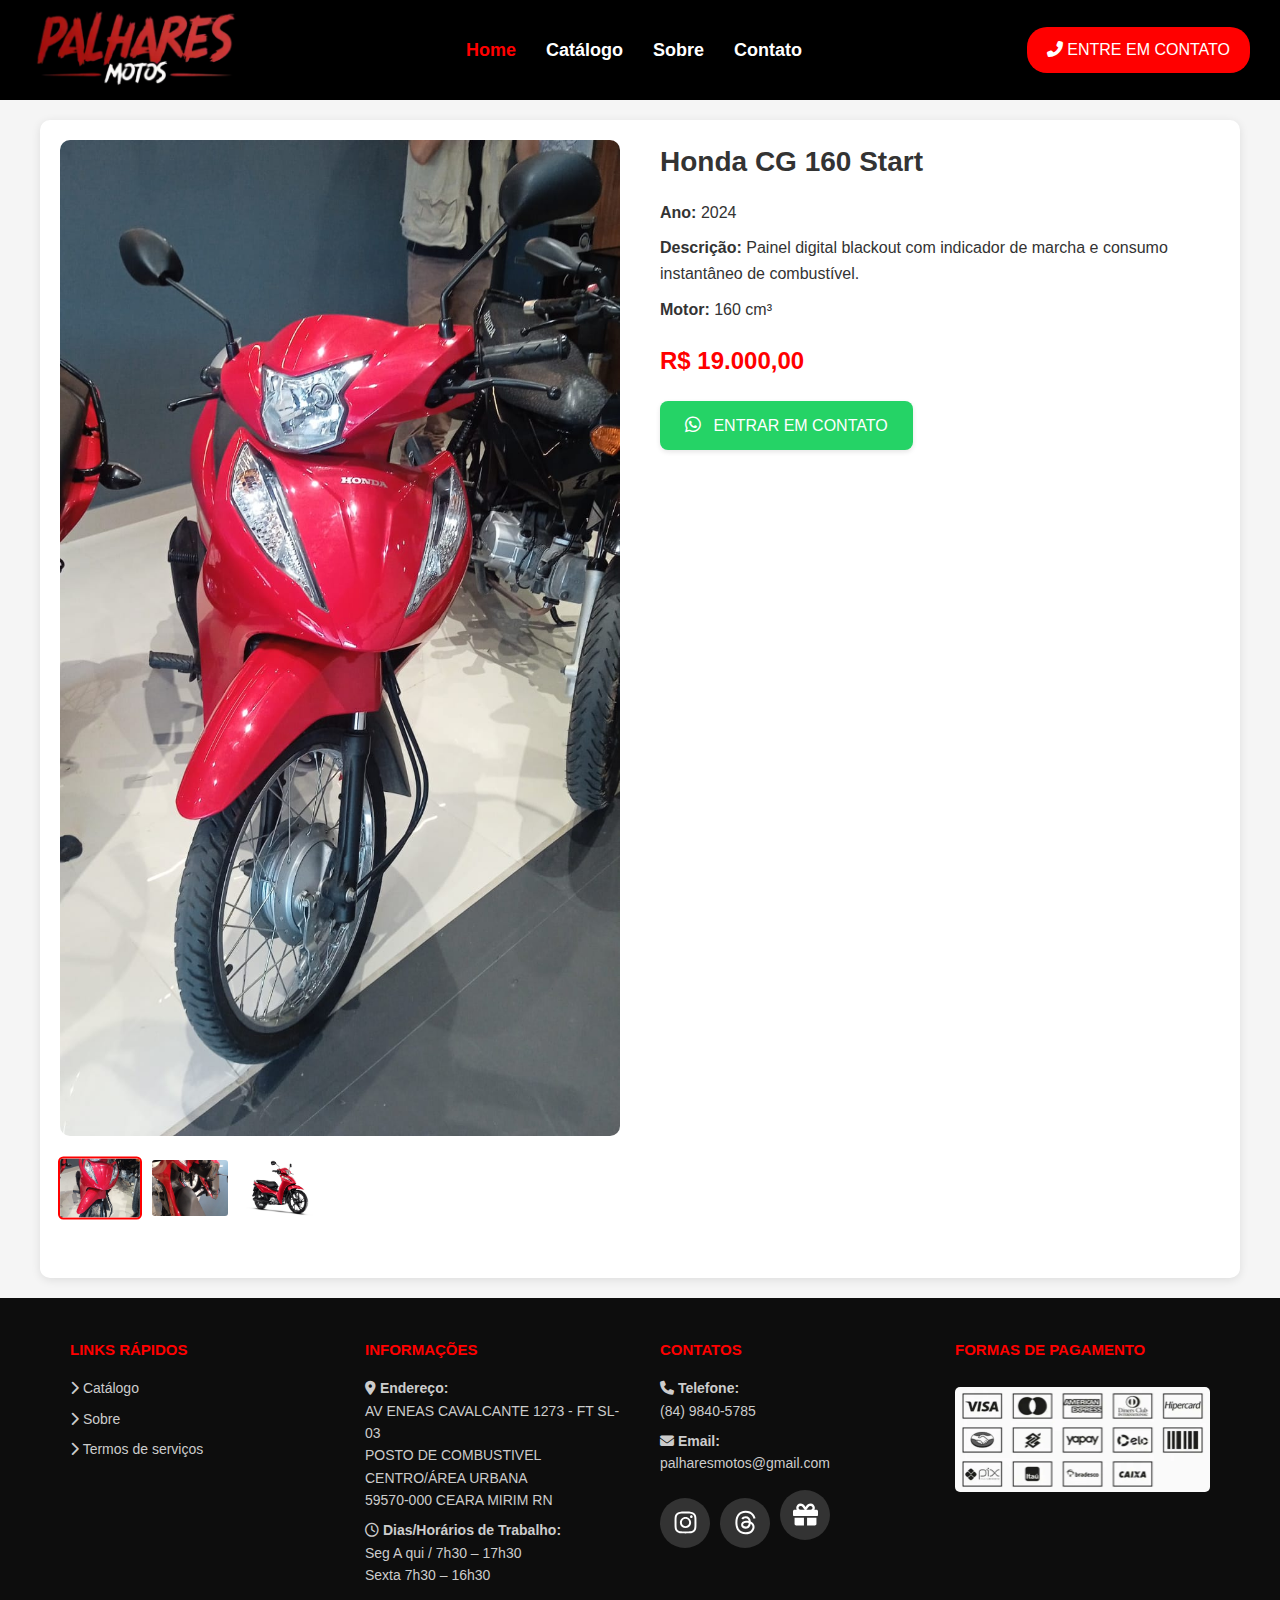
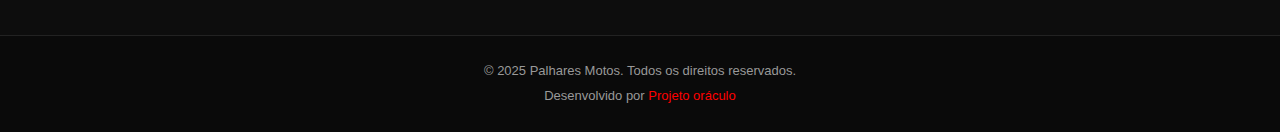
<file: biz.html>
<!DOCTYPE html>
<html lang="pt-BR">
<head>
  <meta charset="UTF-8">
  <meta name="viewport" content="width=device-width, initial-scale=1.0">
  <title>Palhares Motos</title>
  
  <!-- Ícone da aba do navegador -->
  <link rel="icon" href="Captura de tela 2025-05-15 222533.png" type="image/webp">
  
  <!-- Incluindo Font Awesome para ícones -->
  <link rel="stylesheet" href="https://cdnjs.cloudflare.com/ajax/libs/font-awesome/6.5.0/css/all.min.css">
  
  <!-- Links adicionais de CSS -->
  <link rel="stylesheet" id="widget-social-icons-css" href="./Palhares motos – Agencia Tráfego Mestre_files/widget-social-icons.min.css" media="all">
  <link rel="stylesheet" id="elementor-frontend-css" href="./Palhares motos – Agencia Tráfego Mestre_files/frontend.min.css" media="all">
  <link rel="stylesheet" id="e-animation-grow-css" href="./Palhares motos – Agencia Tráfego Mestre_files/e-animation-grow.min.css" media="all">
  <link rel="stylesheet" id="e-sticky-css" href="./Palhares motos – Agencia Tráfego Mestre_files/sticky.min.css" media="all">
  
  <style>
    /* RESET E ESTILOS GLOBAIS */
    /* Reset básico para remover margens e paddings padrão */
    * {
      margin: 0;
      padding: 0;
      box-sizing: border-box;
    }

    /* Estilos gerais do corpo do documento */
    body {
      font-family: Arial, sans-serif;
      margin: 0;
      background-color: #f5f5f5;
      color: #333;
      line-height: 1.6;
    }

    /* HEADER/NAVBAR */
    /* Estilização da barra de navegação */
    header.navbar {
      background-color: #000;
      color: white;
      display: flex;
      align-items: center;
      justify-content: space-between;
      padding: 20px 30px;
      height: 100px;
      position: relative;
      z-index: 10;
    }

    /* Estilo do logo */
    .logo img {
      height: 80px;
      max-width: 100%;
      transition: transform 0.3s;
    }

    .logo img:hover {
      transform: scale(1.05);
    }

    /* Menu principal */
    .menu {
      display: flex;
      gap: 30px;
    }

    /* Links do menu */
    .menu a {
      text-decoration: none;
      color: white;
      font-size: 18px;
      font-weight: bold;
      transition: color 0.3s;
      padding: 5px 0;
      position: relative;
    }

    /* Efeito hover e active para links */
    .menu a.active,
    .menu a:hover {
      color: red;
    }

    /* Efeito sublinhado animado */
    .menu a::after {
      content: '';
      position: absolute;
      width: 0;
      height: 2px;
      background: red;
      bottom: 0;
      left: 0;
      transition: width 0.3s;
    }

    .menu a:hover::after {
      width: 100%;
    }

    /* Botão de contato */
    .contato-btn a {
      background-color: red;
      color: white;
      padding: 10px 20px;
      border-radius: 20px;
      text-decoration: none;
      font-weight: 500;
      font-size: 16px;
      transition: all 0.3s;
      white-space: nowrap;
      display: inline-block;
    }

    .contato-btn a:hover {
      background-color: #c10000;
      transform: translateY(-2px);
      box-shadow: 0 4px 8px rgba(0, 0, 0, 0.2);
    }

    /* Menu hamburguer para mobile */
    .hamburguer {
      display: none;
      flex-direction: column;
      gap: 5px;
      cursor: pointer;
      padding: 10px;
    }

    .hamburguer span {
      width: 25px;
      height: 3px;
      background: red;
      display: block;
      transition: all 0.3s;
    }

    /* Efeito de animação quando o menu está ativo */
    .hamburguer.active span:nth-child(1) {
      transform: translateY(8px) rotate(45deg);
    }

    .hamburguer.active span:nth-child(2) {
      opacity: 0;
    }

    .hamburguer.active span:nth-child(3) {
      transform: translateY(-8px) rotate(-45deg);
    }

    /* CONTAINER PRINCIPAL */
    .container {
      max-width: 1200px;
      margin: 20px auto;
      padding: 20px;
      background: white;
      border-radius: 10px;
      box-shadow: 0 2px 10px rgba(0, 0, 0, 0.1);
    }

    /* SEÇÃO DE DESTAQUE DA MOTO */
    .moto-header {
      display: flex;
      flex-wrap: wrap;
      gap: 40px;
      margin-bottom: 40px;
    }

    /* Galeria de imagens */
    .moto-gallery {
      flex: 1;
      min-width: 300px;
    }

    .moto-gallery img {
      width: 100%;
      border-radius: 10px;
      transition: transform 0.3s;
    }

    .moto-gallery img:hover {
      transform: scale(1.02);
    }

    /* Miniaturas das imagens */
    .thumbs {
      display: flex;
      gap: 10px;
      margin-top: 15px;
      flex-wrap: wrap;
    }

    .thumbs img {
      width: 80px;
      height: 60px;
      object-fit: cover;
      cursor: pointer;
      border-radius: 5px;
      border: 2px solid transparent;
      transition: all 0.3s;
    }

    .thumbs img:hover {
      border-color: #ccc;
    }

    .thumbs img.active {
      border-color: red;
      transform: scale(1.05);
    }

    /* Informações da moto */
    .moto-info {
      flex: 1;
      min-width: 300px;
    }

    .moto-info h1 {
      font-size: 28px;
      color: #333;
      margin-bottom: 15px;
    }

    .moto-info p {
      font-size: 16px;
      margin: 10px 0;
    }

    /* Preço */
    .preco {
      font-size: 24px;
      font-weight: bold;
      color: red;
      margin: 20px 0;
    }

    /* BOTÃO WHATSAPP VERDE */
    .whatsapp-btn {
      display: inline-block;
      background-color: #25D366; /* Verde do WhatsApp */
      color: white;
      padding: 12px 25px;
      text-decoration: none;
      border-radius: 8px;
      font-weight: 500;
      font-size: 16px;
      transition: all 0.3s;
      box-shadow: 0 2px 5px rgba(0, 0, 0, 0.1);
    }

    .whatsapp-btn:hover {
      background-color: #128C7E; /* Verde mais escuro para hover */
      transform: translateY(-2px);
      box-shadow: 0 4px 8px rgba(0, 0, 0, 0.2);
    }

    .whatsapp-btn i {
      margin-right: 8px;
      font-size: 18px;
    }

    /* FOOTER */
    footer {
      background-color: #0d0d0d;
      color: white;
      font-family: Arial, sans-serif;
      font-size: 14px;
    }

    .footer-top {
      display: flex;
      flex-wrap: wrap;
      justify-content: space-between;
      padding: 40px 30px;
      max-width: 1200px;
      margin: auto;
      gap: 40px;
    }

    .footer-column {
      flex: 1 1 200px;
    }

    .footer-column h3 {
      font-size: 15px;
      font-weight: bold;
      text-transform: uppercase;
      margin-bottom: 15px;
      color: red;
    }

    .footer-column p,
    .footer-column a {
      color: #ccc;
      text-decoration: none;
      margin: 8px 0;
      display: block;
      font-size: 14px;
      transition: color 0.3s;
    }

    .footer-column a:hover {
      color: white;
      text-decoration: underline;
    }

    /* Ícones sociais */
    .social-icons {
      display: flex;
      gap: 10px;
      margin-top: 15px;
    }

    .social-icons a {
      display: inline-flex;
      align-items: center;
      justify-content: center;
      width: 35px;
      height: 35px;
      border-radius: 50%;
      background-color: #333;
      color: white;
      font-size: 16px;
      transition: all 0.3s;
    }

    .social-icons a:hover {
      background-color: red;
      transform: translateY(-3px);
    }

    /* Imagem de formas de pagamento */
    .payment-img {
      max-width: 100%;
      height: auto;
      border-radius: 5px;
      margin-top: 10px;
    }

    /* Rodapé inferior */
    .footer-bottom {
      background-color: #0a0a0a;
      padding: 20px 30px;
      text-align: center;
      font-size: 13px;
      border-top: 1px solid #222;
    }

    .footer-bottom p {
      margin: 5px 0;
      color: #999;
    }

    .footer-bottom a {
      color: red;
      text-decoration: none;
      transition: color 0.3s;
    }

    .footer-bottom a:hover {
      color: #c10000;
      text-decoration: underline;
    }

    /* MEDIA QUERIES PARA RESPONSIVIDADE */
    @media (max-width: 992px) {
      .menu a {
        font-size: 16px;
      }
      
      .moto-header {
        gap: 30px;
      }
    }

    @media (max-width: 768px) {
      /* Ajustes para navbar mobile */
      .hamburguer {
        display: flex;
      }

      .menu,
      .contato-btn {
        display: none;
        width: 100%;
        background-color: #000;
        padding: 10px 0;
      }

      .menu {
        flex-direction: column;
        gap: 15px;
      }

      .menu a,
      .contato-btn a {
        padding: 10px 30px;
      }

      .menu.active,
      .contato-btn.active {
        display: flex;
      }

      header.navbar {
        flex-direction: column;
        align-items: flex-start;
        height: auto;
        padding: 15px;
      }

      .logo {
        width: 100%;
        display: flex;
        justify-content: space-between;
        align-items: center;
      }

      /* Ajustes para conteúdo principal */
      .container {
        padding: 15px;
        margin: 10px auto;
      }

      .moto-info h1 {
        font-size: 24px;
      }

      /* Ajustes para o footer */
      .footer-top {
        flex-direction: column;
        text-align: center;
        padding: 30px 20px;
        gap: 30px;
      }

      .footer-column {
        margin-bottom: 20px;
      }

      .social-icons {
        justify-content: center;
      }
    }

    @media (max-width: 480px) {
      /* Ajustes finos para telas muito pequenas */
      .thumbs img {
        width: 60px;
        height: 45px;
      }

      .preco {
        font-size: 20px;
      }

      .contato-btn a {
        padding: 8px 16px;
        font-size: 14px;
      }

      .whatsapp-btn {
        padding: 10px 20px;
        font-size: 15px;
      }

      .footer-bottom {
        padding: 15px 10px;
      }
    }
  </style>
</head>
<body>
  <!-- CABEÇALHO / NAVEGAÇÃO -->
  <header class="navbar">
    <div class="logo">
      <img src="Palhares motos – Agencia Tráfego Mestre_files/palhares_motos_foto_pefil-removebg-preview.webp" alt="Palhares Motos">
      <!-- Botão hamburguer visível apenas em mobile -->
      <div class="hamburguer" onclick="toggleMenu()">
        <span></span>
        <span></span>
        <span></span>
      </div>
    </div>

    <!-- Menu principal -->
    <nav class="menu" id="menu">
      <a href="index.html" class="active">Home</a>
      <a href="index.html">Catálogo</a>
      <a href="index.html">Sobre</a>
      <a href="index.html">Contato</a>
    </nav>

    <!-- Botão de contato -->
    <div class="contato-btn" id="contato">
      <a href="https://www.whatsapp.com/catalog/558498405785/?app_absent=0"><i class="fas fa-phone-alt"></i> ENTRE EM CONTATO</a>
    </div>
  </header>

  <!-- CONTEÚDO PRINCIPAL -->
  <div class="container">
    <div class="moto-header">
        <!-- Galeria de imagens da moto -->
        <div class="moto-gallery">
            <img id="mainImage" src="imagens/2/biz-frontal.jpg" alt="Honda CG 160 Start">
            <div class="thumbs">
                <img src="imagens/2/biz-frontal.jpg" alt="Vista frontal da moto" onclick="changeImage(this)" class="active">
                <img src="imagens/2/biz-lateral.jpg" alt="Vista lateral da moto" onclick="changeImage(this)">
                <img src="imagens/1/honda-biz-ex-vermelha.webp" alt="Vista traseira da moto" onclick="changeImage(this)">
            </div>
        </div>

        <!-- Informações detalhadas da moto -->
        <div class="moto-info">
            <h1>Honda CG 160 Start</h1>
            <p><strong>Ano:</strong> 2024</p>
            <p><strong>Descrição:</strong> Painel digital blackout com indicador de marcha e consumo instantâneo de combustível.</p>
            <p><strong>Motor:</strong> 160 cm³</p>
            <div class="preco">R$ 19.000,00</div>
            <a href="https://www.whatsapp.com/catalog/558498405785/?app_absent=0" class="whatsapp-btn" target="_blank">
                <i class="fab fa-whatsapp"></i> ENTRAR EM CONTATO
            </a>
        </div>
    </div>
</div>

  <!-- RODAPÉ -->
  <footer>
    <div class="footer-top">
      <!-- Coluna de links rápidos -->
      <div class="footer-column">
        <h3>Links Rápidos</h3>
        <a href="#"><i class="fas fa-chevron-right"></i> Catálogo</a>
        <a href="#"><i class="fas fa-chevron-right"></i> Sobre</a>
        <a href="#"><i class="fas fa-chevron-right"></i> Termos de serviços</a>
      </div>

      <!-- Coluna de informações de contato -->
      <div class="footer-column">
        <h3>Informações</h3>
        <p><i class="fas fa-map-marker-alt"></i> <strong>Endereço:</strong><br>
        AV ENEAS CAVALCANTE 1273 - FT SL-03<br>
        POSTO DE COMBUSTIVEL<br>
        CENTRO/ÁREA URBANA<br>
        59570-000 CEARA MIRIM RN</p>
        <p><i class="far fa-clock"></i> <strong>Dias/Horários de Trabalho:</strong><br>
        Seg A qui / 7h30 – 17h30<br>
        Sexta 7h30 – 16h30</p>
      </div>

      <!-- Coluna de contatos -->
      <div class="footer-column">
        <h3>Contatos</h3>
        <p><i class="fas fa-phone"></i> <strong>Telefone:</strong><br>(84) 9840-5785</p>
        <p><i class="fas fa-envelope"></i> <strong>Email:</strong><br>palharesmotos@gmail.com</p>
        <div class="social-icons">
          <a class="elementor-icon elementor-social-icon elementor-social-icon-instagram" href="https://www.instagram.com/palhares_motos?utm_source=ig_web_button_share_sheet&amp;igsh=ZDNlZDc0MzIxNw==" target="_blank">
            <svg class="e-font-icon-svg e-fab-instagram" viewBox="0 0 448 512" xmlns="http://www.w3.org/2000/svg">
              <path d="M224.1 141c-63.6 0-114.9 51.3-114.9 114.9s51.3 114.9 114.9 114.9S339 319.5 339 255.9 287.7 141 224.1 141zm0 189.6c-41.1 0-74.7-33.5-74.7-74.7s33.5-74.7 74.7-74.7 74.7 33.5 74.7 74.7-33.6 74.7-74.7 74.7zm146.4-194.3c0 14.9-12 26.8-26.8 26.8-14.9 0-26.8-12-26.8-26.8s12-26.8 26.8-26.8 26.8 12 26.8 26.8zm76.1 27.2c-1.7-35.9-9.9-67.7-36.2-93.9-26.2-26.2-58-34.4-93.9-36.2-37-2.1-147.9-2.1-184.9 0-35.8 1.7-67.6 9.9-93.9 36.1s-34.4 58-36.2 93.9c-2.1 37-2.1 147.9 0 184.9 1.7 35.9 9.9 67.7 36.2 93.9s58 34.4 93.9 36.2c37 2.1 147.9 2.1 184.9 0 35.9-1.7 67.7-9.9 93.9-36.2 26.2-26.2 34.4-58 36.2-93.9 2.1-37 2.1-147.8 0-184.8zM398.8 388c-7.8 19.6-22.9 34.7-42.6 42.6-29.5 11.7-99.5 9-132.1 9s-102.7 2.6-132.1-9c-19.6-7.8-34.7-22.9-42.6-42.6-11.7-29.5-9-99.5-9-132.1s-2.6-102.7 9-132.1c7.8-19.6 22.9-34.7 42.6-42.6 29.5-11.7 99.5-9 132.1-9s102.7-2.6 132.1 9c19.6 7.8 34.7 22.9 42.6 42.6 11.7 29.5 9 99.5 9 132.1s2.7 102.7-9 132.1z"></path>
            </svg>
          </a>
          <a class="elementor-icon elementor-social-icon elementor-social-icon-threads" href="https://www.threads.com/@palhares_grau?xmt=AQF0i_BwEGnc2LPXiemRz0t6N7Q9Vxy3uaDKrJb4Rscz8Tw" target="_blank">
            <svg class="e-font-icon-svg e-fab-threads" viewBox="0 0 448 512" xmlns="http://www.w3.org/2000/svg">
              <path d="M331.5 235.7c2.2 .9 4.2 1.9 6.3 2.8c29.2 14.1 50.6 35.2 61.8 61.4c15.7 36.5 17.2 95.8-30.3 143.2c-36.2 36.2-80.3 52.5-142.6 53h-.3c-70.2-.5-124.1-24.1-160.4-70.2c-32.3-41-48.9-98.1-49.5-169.6V256v-.2C17 184.3 33.6 127.2 65.9 86.2C102.2 40.1 156.2 16.5 226.4 16h.3c70.3 .5 124.9 24 162.3 69.9c18.4 22.7 32 50 40.6 81.7l-40.4 10.8c-7.1-25.8-17.8-47.8-32.2-65.4c-29.2-35.8-73-54.2-130.5-54.6c-57 .5-100.1 18.8-128.2 54.4C72.1 146.1 58.5 194.3 58 256c.5 61.7 14.1 109.9 40.3 143.3c28 35.6 71.2 53.9 128.2 54.4c51.4-.4 85.4-12.6 113.7-40.9c32.3-32.2 31.7-71.8 21.4-95.9c-6.1-14.2-17.1-26-31.9-34.9c-3.7 26.9-11.8 48.3-24.7 64.8c-17.1 21.8-41.4 33.6-72.7 35.3c-23.6 1.3-46.3-4.4-63.9-16c-20.8-13.8-33-34.8-34.3-59.3c-2.5-48.3 35.7-83 95.2-86.4c21.1-1.2 40.9-.3 59.2 2.8c-2.4-14.8-7.3-26.6-14.6-35.2c-10-11.7-25.6-17.7-46.2-17.8H227c-16.6 0-39 4.6-53.3 26.3l-34.4-23.6c19.2-29.1 50.3-45.1 87.8-45.1h.8c62.6 .4 99.9 39.5 103.7 107.7l-.2 .2zm-156 68.8c1.3 25.1 28.4 36.8 54.6 35.3c25.6-1.4 54.6-11.4 59.5-73.2c-13.2-2.9-27.8-4.4-43.4-4.4c-4.8 0-9.6 .1-14.4 .4c-42.9 2.4-57.2 23.2-56.2 41.8l-.1 .1z"></path>
            </svg>
          </a>
          <a class="elementor-icon elementor-social-icon elementor-social-icon-gift" href="https://palharesgrau.me/campanha/saveiro-de-manobra?fbclid=PAQ0xDSwKPgR5leHRuA2FlbQIxMQABp73w92EeMn8MAHMoES9QARRFyb-UAYI4nC_Q8lY5evgBHle1E398uc_oV_5a_aem_oA5_Eg5wUMWkJDiMd_-w4A" target="_blank">
            <svg class="e-font-icon-svg e-fas-gift" viewBox="0 0 512 512" xmlns="http://www.w3.org/2000/svg">
              <path d="M32 448c0 17.7 14.3 32 32 32h160V320H32v128zm256 32h160c17.7 0 32-14.3 32-32V320H288v160zm192-320h-42.1c6.2-12.1 10.1-25.5 10.1-40 0-48.5-39.5-88-88-88-41.6 0-68.5 21.3-103 68.3-34.5-47-61.4-68.3-103-68.3-48.5 0-88 39.5-88 88 0 14.5 3.8 27.9 10.1 40H32c-17.7 0-32 14.3-32 32v80c0 8.8 7.2 16 16 16h480c8.8 0 16-7.2 16-16v-80c0-17.7-14.3-32-32-32zm-326.1 0c-22.1 0-40-17.9-40-40s17.9-40 40-40c19.9 0 34.6 3.3 86.1 80h-86.1zm206.1 0h-86.1c51.4-76.5 65.7-80 86.1-80 22.1 0 40 17.9 40 40s-17.9 40-40 40z"></path>
            </svg>
          </a>
        </div>
      </div>

      <!-- Coluna de formas de pagamento -->
      <div class="footer-column">
        <h3>Formas de Pagamento</h3>
        <img src="Palhares motos – Agencia Tráfego Mestre_files/logotipos-1-1-1024x420.webp" alt="Formas de pagamento aceitas: Visa, Mastercard, Pix, Boleto" class="payment-img">
      </div>
    </div>
    

    <!-- Rodapé inferior -->
    <div class="footer-bottom">
 
      <p>© 2025 Palhares Motos. Todos os direitos reservados.</p>
      <p>Desenvolvido por <a href="https://www.instagram.com/proj.oraculo/">Projeto oráculo</a></p>
    </div>
  </footer>

  <!-- SCRIPTS -->
  <script>
    /**
     * Função para alternar o menu mobile
     */
    function toggleMenu() {
      const menu = document.getElementById('menu');
      const contato = document.getElementById('contato');
      const hamburguer = document.querySelector('.hamburguer');
      
      menu.classList.toggle('active');
      contato.classList.toggle('active');
      hamburguer.classList.toggle('active');
    }

    /**
     * Função para trocar a imagem principal ao clicar nas miniaturas
     * @param {HTMLElement} el - Elemento da miniatura clicada
     */
    function changeImage(el) {
      const mainImage = document.getElementById('mainImage');
      
      // Animação de fade out
      mainImage.style.opacity = '0';
      
      // Após a animação, troca a imagem e faz fade in
      setTimeout(() => {
        mainImage.src = el.src;
        mainImage.alt = el.alt;
        mainImage.style.opacity = '1';
        
        // Remove a classe active de todas as miniaturas e adiciona apenas na clicada
        document.querySelectorAll('.thumbs img').forEach(img => {
          img.classList.remove('active');
        });
        el.classList.add('active');
      }, 200);
    }

    /**
     * Adiciona um listener para carregar funções quando o DOM estiver pronto
     */
    document.addEventListener('DOMContentLoaded', function() {
      // Pode adicionar mais funcionalidades aqui se necessário
    });
  </script>
</body>
</html>
</file>
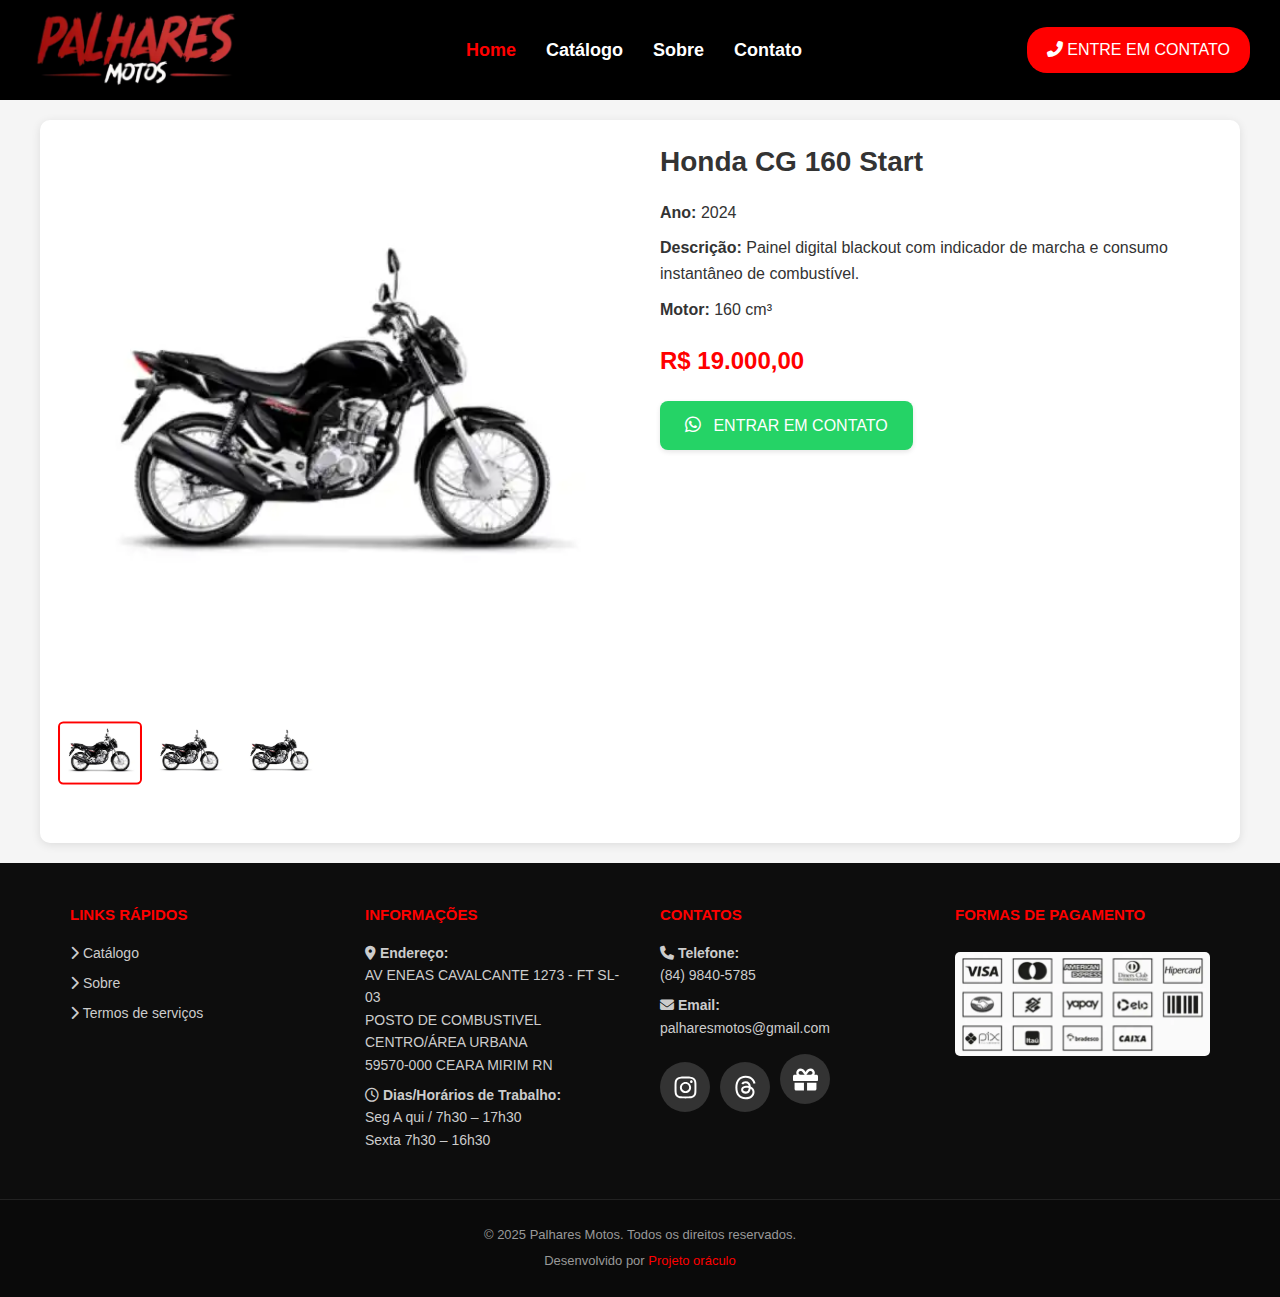
<file: Honda CG 160 Start.html>
<!DOCTYPE html>
<html lang="pt-BR">
<head>
  <meta charset="UTF-8">
  <meta name="viewport" content="width=device-width, initial-scale=1.0">
  <title>Palhares Motos</title>
  
  <!-- Ícone da aba do navegador -->
  <link rel="icon" href="Captura de tela 2025-05-15 222533.png" type="image/webp">
  
  <!-- Incluindo Font Awesome para ícones -->
  <link rel="stylesheet" href="https://cdnjs.cloudflare.com/ajax/libs/font-awesome/6.5.0/css/all.min.css">
  
  <!-- Links adicionais de CSS -->
  <link rel="stylesheet" id="widget-social-icons-css" href="./Palhares motos – Agencia Tráfego Mestre_files/widget-social-icons.min.css" media="all">
  <link rel="stylesheet" id="elementor-frontend-css" href="./Palhares motos – Agencia Tráfego Mestre_files/frontend.min.css" media="all">
  <link rel="stylesheet" id="e-animation-grow-css" href="./Palhares motos – Agencia Tráfego Mestre_files/e-animation-grow.min.css" media="all">
  <link rel="stylesheet" id="e-sticky-css" href="./Palhares motos – Agencia Tráfego Mestre_files/sticky.min.css" media="all">
  
  <style>
    /* RESET E ESTILOS GLOBAIS */
    /* Reset básico para remover margens e paddings padrão */
    * {
      margin: 0;
      padding: 0;
      box-sizing: border-box;
    }

    /* Estilos gerais do corpo do documento */
    body {
      font-family: Arial, sans-serif;
      margin: 0;
      background-color: #f5f5f5;
      color: #333;
      line-height: 1.6;
    }

    /* HEADER/NAVBAR */
    /* Estilização da barra de navegação */
    header.navbar {
      background-color: #000;
      color: white;
      display: flex;
      align-items: center;
      justify-content: space-between;
      padding: 20px 30px;
      height: 100px;
      position: relative;
      z-index: 10;
    }

    /* Estilo do logo */
    .logo img {
      height: 80px;
      max-width: 100%;
      transition: transform 0.3s;
    }

    .logo img:hover {
      transform: scale(1.05);
    }

    /* Menu principal */
    .menu {
      display: flex;
      gap: 30px;
    }

    /* Links do menu */
    .menu a {
      text-decoration: none;
      color: white;
      font-size: 18px;
      font-weight: bold;
      transition: color 0.3s;
      padding: 5px 0;
      position: relative;
    }

    /* Efeito hover e active para links */
    .menu a.active,
    .menu a:hover {
      color: red;
    }

    /* Efeito sublinhado animado */
    .menu a::after {
      content: '';
      position: absolute;
      width: 0;
      height: 2px;
      background: red;
      bottom: 0;
      left: 0;
      transition: width 0.3s;
    }

    .menu a:hover::after {
      width: 100%;
    }

    /* Botão de contato */
    .contato-btn a {
      background-color: red;
      color: white;
      padding: 10px 20px;
      border-radius: 20px;
      text-decoration: none;
      font-weight: 500;
      font-size: 16px;
      transition: all 0.3s;
      white-space: nowrap;
      display: inline-block;
    }

    .contato-btn a:hover {
      background-color: #c10000;
      transform: translateY(-2px);
      box-shadow: 0 4px 8px rgba(0, 0, 0, 0.2);
    }

    /* Menu hamburguer para mobile */
    .hamburguer {
      display: none;
      flex-direction: column;
      gap: 5px;
      cursor: pointer;
      padding: 10px;
    }

    .hamburguer span {
      width: 25px;
      height: 3px;
      background: red;
      display: block;
      transition: all 0.3s;
    }

    /* Efeito de animação quando o menu está ativo */
    .hamburguer.active span:nth-child(1) {
      transform: translateY(8px) rotate(45deg);
    }

    .hamburguer.active span:nth-child(2) {
      opacity: 0;
    }

    .hamburguer.active span:nth-child(3) {
      transform: translateY(-8px) rotate(-45deg);
    }

    /* CONTAINER PRINCIPAL */
    .container {
      max-width: 1200px;
      margin: 20px auto;
      padding: 20px;
      background: white;
      border-radius: 10px;
      box-shadow: 0 2px 10px rgba(0, 0, 0, 0.1);
    }

    /* SEÇÃO DE DESTAQUE DA MOTO */
    .moto-header {
      display: flex;
      flex-wrap: wrap;
      gap: 40px;
      margin-bottom: 40px;
    }

    /* Galeria de imagens */
    .moto-gallery {
      flex: 1;
      min-width: 300px;
    }

    .moto-gallery img {
      width: 100%;
      border-radius: 10px;
      transition: transform 0.3s;
    }

    .moto-gallery img:hover {
      transform: scale(1.02);
    }

    /* Miniaturas das imagens */
    .thumbs {
      display: flex;
      gap: 10px;
      margin-top: 15px;
      flex-wrap: wrap;
    }

    .thumbs img {
      width: 80px;
      height: 60px;
      object-fit: cover;
      cursor: pointer;
      border-radius: 5px;
      border: 2px solid transparent;
      transition: all 0.3s;
    }

    .thumbs img:hover {
      border-color: #ccc;
    }

    .thumbs img.active {
      border-color: red;
      transform: scale(1.05);
    }

    /* Informações da moto */
    .moto-info {
      flex: 1;
      min-width: 300px;
    }

    .moto-info h1 {
      font-size: 28px;
      color: #333;
      margin-bottom: 15px;
    }

    .moto-info p {
      font-size: 16px;
      margin: 10px 0;
    }

    /* Preço */
    .preco {
      font-size: 24px;
      font-weight: bold;
      color: red;
      margin: 20px 0;
    }

    /* BOTÃO WHATSAPP VERDE */
    .whatsapp-btn {
      display: inline-block;
      background-color: #25D366; /* Verde do WhatsApp */
      color: white;
      padding: 12px 25px;
      text-decoration: none;
      border-radius: 8px;
      font-weight: 500;
      font-size: 16px;
      transition: all 0.3s;
      box-shadow: 0 2px 5px rgba(0, 0, 0, 0.1);
    }

    .whatsapp-btn:hover {
      background-color: #128C7E; /* Verde mais escuro para hover */
      transform: translateY(-2px);
      box-shadow: 0 4px 8px rgba(0, 0, 0, 0.2);
    }

    .whatsapp-btn i {
      margin-right: 8px;
      font-size: 18px;
    }

    /* FOOTER */
    footer {
      background-color: #0d0d0d;
      color: white;
      font-family: Arial, sans-serif;
      font-size: 14px;
    }

    .footer-top {
      display: flex;
      flex-wrap: wrap;
      justify-content: space-between;
      padding: 40px 30px;
      max-width: 1200px;
      margin: auto;
      gap: 40px;
    }

    .footer-column {
      flex: 1 1 200px;
    }

    .footer-column h3 {
      font-size: 15px;
      font-weight: bold;
      text-transform: uppercase;
      margin-bottom: 15px;
      color: red;
    }

    .footer-column p,
    .footer-column a {
      color: #ccc;
      text-decoration: none;
      margin: 8px 0;
      display: block;
      font-size: 14px;
      transition: color 0.3s;
    }

    .footer-column a:hover {
      color: white;
      text-decoration: underline;
    }

    /* Ícones sociais */
    .social-icons {
      display: flex;
      gap: 10px;
      margin-top: 15px;
    }

    .social-icons a {
      display: inline-flex;
      align-items: center;
      justify-content: center;
      width: 35px;
      height: 35px;
      border-radius: 50%;
      background-color: #333;
      color: white;
      font-size: 16px;
      transition: all 0.3s;
    }

    .social-icons a:hover {
      background-color: red;
      transform: translateY(-3px);
    }

    /* Imagem de formas de pagamento */
    .payment-img {
      max-width: 100%;
      height: auto;
      border-radius: 5px;
      margin-top: 10px;
    }

    /* Rodapé inferior */
    .footer-bottom {
      background-color: #0a0a0a;
      padding: 20px 30px;
      text-align: center;
      font-size: 13px;
      border-top: 1px solid #222;
    }

    .footer-bottom p {
      margin: 5px 0;
      color: #999;
    }

    .footer-bottom a {
      color: red;
      text-decoration: none;
      transition: color 0.3s;
    }

    .footer-bottom a:hover {
      color: #c10000;
      text-decoration: underline;
    }

    /* MEDIA QUERIES PARA RESPONSIVIDADE */
    @media (max-width: 992px) {
      .menu a {
        font-size: 16px;
      }
      
      .moto-header {
        gap: 30px;
      }
    }

    @media (max-width: 768px) {
      /* Ajustes para navbar mobile */
      .hamburguer {
        display: flex;
      }

      .menu,
      .contato-btn {
        display: none;
        width: 100%;
        background-color: #000;
        padding: 10px 0;
      }

      .menu {
        flex-direction: column;
        gap: 15px;
      }

      .menu a,
      .contato-btn a {
        padding: 10px 30px;
      }

      .menu.active,
      .contato-btn.active {
        display: flex;
      }

      header.navbar {
        flex-direction: column;
        align-items: flex-start;
        height: auto;
        padding: 15px;
      }

      .logo {
        width: 100%;
        display: flex;
        justify-content: space-between;
        align-items: center;
      }

      /* Ajustes para conteúdo principal */
      .container {
        padding: 15px;
        margin: 10px auto;
      }

      .moto-info h1 {
        font-size: 24px;
      }

      /* Ajustes para o footer */
      .footer-top {
        flex-direction: column;
        text-align: center;
        padding: 30px 20px;
        gap: 30px;
      }

      .footer-column {
        margin-bottom: 20px;
      }

      .social-icons {
        justify-content: center;
      }
    }

    @media (max-width: 480px) {
      /* Ajustes finos para telas muito pequenas */
      .thumbs img {
        width: 60px;
        height: 45px;
      }

      .preco {
        font-size: 20px;
      }

      .contato-btn a {
        padding: 8px 16px;
        font-size: 14px;
      }

      .whatsapp-btn {
        padding: 10px 20px;
        font-size: 15px;
      }

      .footer-bottom {
        padding: 15px 10px;
      }
    }
  </style>
</head>
<body>
  <!-- CABEÇALHO / NAVEGAÇÃO -->
  <header class="navbar">
    <div class="logo">
      <img src="Palhares motos – Agencia Tráfego Mestre_files/palhares_motos_foto_pefil-removebg-preview.webp" alt="Palhares Motos">
      <!-- Botão hamburguer visível apenas em mobile -->
      <div class="hamburguer" onclick="toggleMenu()">
        <span></span>
        <span></span>
        <span></span>
      </div>
    </div>

    <!-- Menu principal -->
    <nav class="menu" id="menu">
      <a href="#" class="active">Home</a>
      <a href="#">Catálogo</a>
      <a href="#">Sobre</a>
      <a href="#">Contato</a>
    </nav>

    <!-- Botão de contato -->
    <div class="contato-btn" id="contato">
      <a href="https://www.whatsapp.com/catalog/558498405785/?app_absent=0"><i class="fas fa-phone-alt"></i> ENTRE EM CONTATO</a>
    </div>
  </header>

  <!-- CONTEÚDO PRINCIPAL -->
  <div class="container">
    <div class="moto-header">
        <!-- Galeria de imagens da moto -->
        <div class="moto-gallery">
            <img id="mainImage" src="Palhares motos – Agencia Tráfego Mestre_files/start-160.webp" alt="Honda CG 160 Start">
            <div class="thumbs">
                <img src="Palhares motos – Agencia Tráfego Mestre_files/start-160.webp" alt="Vista frontal da moto" onclick="changeImage(this)" class="active">
                <img src="Palhares motos – Agencia Tráfego Mestre_files/start-160.webp" alt="Vista lateral da moto" onclick="changeImage(this)">
                <img src="Palhares motos – Agencia Tráfego Mestre_files/start-160.webp" alt="Vista traseira da moto" onclick="changeImage(this)">
            </div>
        </div>

        <!-- Informações detalhadas da moto -->
        <div class="moto-info">
            <h1>Honda CG 160 Start</h1>
            <p><strong>Ano:</strong> 2024</p>
            <p><strong>Descrição:</strong> Painel digital blackout com indicador de marcha e consumo instantâneo de combustível.</p>
            <p><strong>Motor:</strong> 160 cm³</p>
            <div class="preco">R$ 19.000,00</div>
            <a href="https://www.whatsapp.com/catalog/558498405785/?app_absent=0" class="whatsapp-btn" target="_blank">
                <i class="fab fa-whatsapp"></i> ENTRAR EM CONTATO
            </a>
        </div>
    </div>
</div>

  <!-- RODAPÉ -->
  <footer>
    <div class="footer-top">
      <!-- Coluna de links rápidos -->
      <div class="footer-column">
        <h3>Links Rápidos</h3>
        <a href="#"><i class="fas fa-chevron-right"></i> Catálogo</a>
        <a href="#"><i class="fas fa-chevron-right"></i> Sobre</a>
        <a href="#"><i class="fas fa-chevron-right"></i> Termos de serviços</a>
      </div>

      <!-- Coluna de informações de contato -->
      <div class="footer-column">
        <h3>Informações</h3>
        <p><i class="fas fa-map-marker-alt"></i> <strong>Endereço:</strong><br>
        AV ENEAS CAVALCANTE 1273 - FT SL-03<br>
        POSTO DE COMBUSTIVEL<br>
        CENTRO/ÁREA URBANA<br>
        59570-000 CEARA MIRIM RN</p>
        <p><i class="far fa-clock"></i> <strong>Dias/Horários de Trabalho:</strong><br>
        Seg A qui / 7h30 – 17h30<br>
        Sexta 7h30 – 16h30</p>
      </div>

      <!-- Coluna de contatos -->
      <div class="footer-column">
        <h3>Contatos</h3>
        <p><i class="fas fa-phone"></i> <strong>Telefone:</strong><br>(84) 9840-5785</p>
        <p><i class="fas fa-envelope"></i> <strong>Email:</strong><br>palharesmotos@gmail.com</p>
        <div class="social-icons">
          <a class="elementor-icon elementor-social-icon elementor-social-icon-instagram" href="https://www.instagram.com/palhares_motos?utm_source=ig_web_button_share_sheet&amp;igsh=ZDNlZDc0MzIxNw==" target="_blank">
            <svg class="e-font-icon-svg e-fab-instagram" viewBox="0 0 448 512" xmlns="http://www.w3.org/2000/svg">
              <path d="M224.1 141c-63.6 0-114.9 51.3-114.9 114.9s51.3 114.9 114.9 114.9S339 319.5 339 255.9 287.7 141 224.1 141zm0 189.6c-41.1 0-74.7-33.5-74.7-74.7s33.5-74.7 74.7-74.7 74.7 33.5 74.7 74.7-33.6 74.7-74.7 74.7zm146.4-194.3c0 14.9-12 26.8-26.8 26.8-14.9 0-26.8-12-26.8-26.8s12-26.8 26.8-26.8 26.8 12 26.8 26.8zm76.1 27.2c-1.7-35.9-9.9-67.7-36.2-93.9-26.2-26.2-58-34.4-93.9-36.2-37-2.1-147.9-2.1-184.9 0-35.8 1.7-67.6 9.9-93.9 36.1s-34.4 58-36.2 93.9c-2.1 37-2.1 147.9 0 184.9 1.7 35.9 9.9 67.7 36.2 93.9s58 34.4 93.9 36.2c37 2.1 147.9 2.1 184.9 0 35.9-1.7 67.7-9.9 93.9-36.2 26.2-26.2 34.4-58 36.2-93.9 2.1-37 2.1-147.8 0-184.8zM398.8 388c-7.8 19.6-22.9 34.7-42.6 42.6-29.5 11.7-99.5 9-132.1 9s-102.7 2.6-132.1-9c-19.6-7.8-34.7-22.9-42.6-42.6-11.7-29.5-9-99.5-9-132.1s-2.6-102.7 9-132.1c7.8-19.6 22.9-34.7 42.6-42.6 29.5-11.7 99.5-9 132.1-9s102.7-2.6 132.1 9c19.6 7.8 34.7 22.9 42.6 42.6 11.7 29.5 9 99.5 9 132.1s2.7 102.7-9 132.1z"></path>
            </svg>
          </a>
          <a class="elementor-icon elementor-social-icon elementor-social-icon-threads" href="https://www.threads.com/@palhares_grau?xmt=AQF0i_BwEGnc2LPXiemRz0t6N7Q9Vxy3uaDKrJb4Rscz8Tw" target="_blank">
            <svg class="e-font-icon-svg e-fab-threads" viewBox="0 0 448 512" xmlns="http://www.w3.org/2000/svg">
              <path d="M331.5 235.7c2.2 .9 4.2 1.9 6.3 2.8c29.2 14.1 50.6 35.2 61.8 61.4c15.7 36.5 17.2 95.8-30.3 143.2c-36.2 36.2-80.3 52.5-142.6 53h-.3c-70.2-.5-124.1-24.1-160.4-70.2c-32.3-41-48.9-98.1-49.5-169.6V256v-.2C17 184.3 33.6 127.2 65.9 86.2C102.2 40.1 156.2 16.5 226.4 16h.3c70.3 .5 124.9 24 162.3 69.9c18.4 22.7 32 50 40.6 81.7l-40.4 10.8c-7.1-25.8-17.8-47.8-32.2-65.4c-29.2-35.8-73-54.2-130.5-54.6c-57 .5-100.1 18.8-128.2 54.4C72.1 146.1 58.5 194.3 58 256c.5 61.7 14.1 109.9 40.3 143.3c28 35.6 71.2 53.9 128.2 54.4c51.4-.4 85.4-12.6 113.7-40.9c32.3-32.2 31.7-71.8 21.4-95.9c-6.1-14.2-17.1-26-31.9-34.9c-3.7 26.9-11.8 48.3-24.7 64.8c-17.1 21.8-41.4 33.6-72.7 35.3c-23.6 1.3-46.3-4.4-63.9-16c-20.8-13.8-33-34.8-34.3-59.3c-2.5-48.3 35.7-83 95.2-86.4c21.1-1.2 40.9-.3 59.2 2.8c-2.4-14.8-7.3-26.6-14.6-35.2c-10-11.7-25.6-17.7-46.2-17.8H227c-16.6 0-39 4.6-53.3 26.3l-34.4-23.6c19.2-29.1 50.3-45.1 87.8-45.1h.8c62.6 .4 99.9 39.5 103.7 107.7l-.2 .2zm-156 68.8c1.3 25.1 28.4 36.8 54.6 35.3c25.6-1.4 54.6-11.4 59.5-73.2c-13.2-2.9-27.8-4.4-43.4-4.4c-4.8 0-9.6 .1-14.4 .4c-42.9 2.4-57.2 23.2-56.2 41.8l-.1 .1z"></path>
            </svg>
          </a>
          <a class="elementor-icon elementor-social-icon elementor-social-icon-gift" href="https://palharesgrau.me/campanha/saveiro-de-manobra?fbclid=PAQ0xDSwKPgR5leHRuA2FlbQIxMQABp73w92EeMn8MAHMoES9QARRFyb-UAYI4nC_Q8lY5evgBHle1E398uc_oV_5a_aem_oA5_Eg5wUMWkJDiMd_-w4A" target="_blank">
            <svg class="e-font-icon-svg e-fas-gift" viewBox="0 0 512 512" xmlns="http://www.w3.org/2000/svg">
              <path d="M32 448c0 17.7 14.3 32 32 32h160V320H32v128zm256 32h160c17.7 0 32-14.3 32-32V320H288v160zm192-320h-42.1c6.2-12.1 10.1-25.5 10.1-40 0-48.5-39.5-88-88-88-41.6 0-68.5 21.3-103 68.3-34.5-47-61.4-68.3-103-68.3-48.5 0-88 39.5-88 88 0 14.5 3.8 27.9 10.1 40H32c-17.7 0-32 14.3-32 32v80c0 8.8 7.2 16 16 16h480c8.8 0 16-7.2 16-16v-80c0-17.7-14.3-32-32-32zm-326.1 0c-22.1 0-40-17.9-40-40s17.9-40 40-40c19.9 0 34.6 3.3 86.1 80h-86.1zm206.1 0h-86.1c51.4-76.5 65.7-80 86.1-80 22.1 0 40 17.9 40 40s-17.9 40-40 40z"></path>
            </svg>
          </a>
        </div>
      </div>

      <!-- Coluna de formas de pagamento -->
      <div class="footer-column">
        <h3>Formas de Pagamento</h3>
        <img src="Palhares motos – Agencia Tráfego Mestre_files/logotipos-1-1-1024x420.webp" alt="Formas de pagamento aceitas: Visa, Mastercard, Pix, Boleto" class="payment-img">
      </div>
    </div>
    

    <!-- Rodapé inferior -->
    <div class="footer-bottom">
 
      <p>© 2025 Palhares Motos. Todos os direitos reservados.</p>
      <p>Desenvolvido por <a href="https://www.instagram.com/proj.oraculo/">Projeto oráculo</a></p>
    </div>
  </footer>

  <!-- SCRIPTS -->
  <script>
    /**
     * Função para alternar o menu mobile
     */
    function toggleMenu() {
      const menu = document.getElementById('menu');
      const contato = document.getElementById('contato');
      const hamburguer = document.querySelector('.hamburguer');
      
      menu.classList.toggle('active');
      contato.classList.toggle('active');
      hamburguer.classList.toggle('active');
    }

    /**
     * Função para trocar a imagem principal ao clicar nas miniaturas
     * @param {HTMLElement} el - Elemento da miniatura clicada
     */
    function changeImage(el) {
      const mainImage = document.getElementById('mainImage');
      
      // Animação de fade out
      mainImage.style.opacity = '0';
      
      // Após a animação, troca a imagem e faz fade in
      setTimeout(() => {
        mainImage.src = el.src;
        mainImage.alt = el.alt;
        mainImage.style.opacity = '1';
        
        // Remove a classe active de todas as miniaturas e adiciona apenas na clicada
        document.querySelectorAll('.thumbs img').forEach(img => {
          img.classList.remove('active');
        });
        el.classList.add('active');
      }, 200);
    }

    /**
     * Adiciona um listener para carregar funções quando o DOM estiver pronto
     */
    document.addEventListener('DOMContentLoaded', function() {
      // Pode adicionar mais funcionalidades aqui se necessário
    });
  </script>
</body>
</html>
</file>
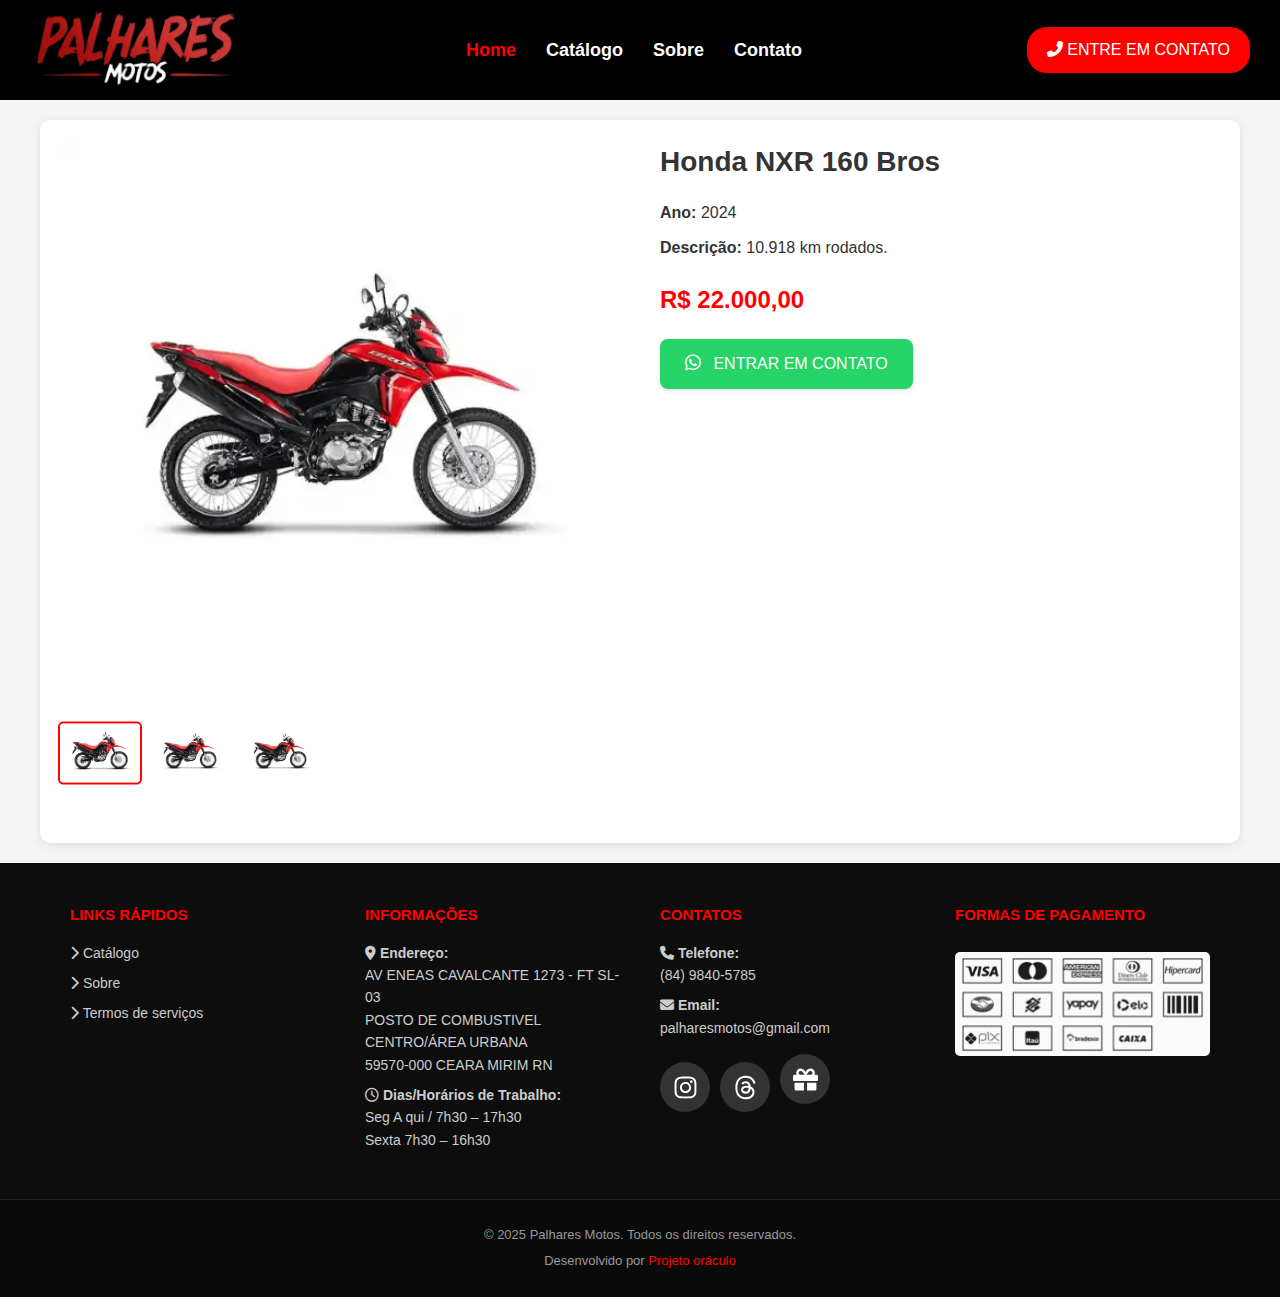
<file: Honda NXR 160 Bros.html>
<!DOCTYPE html>
<html lang="pt-BR">
<head>
  <meta charset="UTF-8">
  <meta name="viewport" content="width=device-width, initial-scale=1.0">
  <title>Palhares Motos</title>
  
  <!-- Ícone da aba do navegador -->
  <link rel="icon" href="Captura de tela 2025-05-15 222533.png" type="image/webp">
  
  <!-- Incluindo Font Awesome para ícones -->
  <link rel="stylesheet" href="https://cdnjs.cloudflare.com/ajax/libs/font-awesome/6.5.0/css/all.min.css">
  
  <!-- Links adicionais de CSS -->
  <link rel="stylesheet" id="widget-social-icons-css" href="./Palhares motos – Agencia Tráfego Mestre_files/widget-social-icons.min.css" media="all">
  <link rel="stylesheet" id="elementor-frontend-css" href="./Palhares motos – Agencia Tráfego Mestre_files/frontend.min.css" media="all">
  <link rel="stylesheet" id="e-animation-grow-css" href="./Palhares motos – Agencia Tráfego Mestre_files/e-animation-grow.min.css" media="all">
  <link rel="stylesheet" id="e-sticky-css" href="./Palhares motos – Agencia Tráfego Mestre_files/sticky.min.css" media="all">
  
  <style>
    /* RESET E ESTILOS GLOBAIS */
    /* Reset básico para remover margens e paddings padrão */
    * {
      margin: 0;
      padding: 0;
      box-sizing: border-box;
    }

    /* Estilos gerais do corpo do documento */
    body {
      font-family: Arial, sans-serif;
      margin: 0;
      background-color: #f5f5f5;
      color: #333;
      line-height: 1.6;
    }

    /* HEADER/NAVBAR */
    /* Estilização da barra de navegação */
    header.navbar {
      background-color: #000;
      color: white;
      display: flex;
      align-items: center;
      justify-content: space-between;
      padding: 20px 30px;
      height: 100px;
      position: relative;
      z-index: 10;
    }

    /* Estilo do logo */
    .logo img {
      height: 80px;
      max-width: 100%;
      transition: transform 0.3s;
    }

    .logo img:hover {
      transform: scale(1.05);
    }

    /* Menu principal */
    .menu {
      display: flex;
      gap: 30px;
    }

    /* Links do menu */
    .menu a {
      text-decoration: none;
      color: white;
      font-size: 18px;
      font-weight: bold;
      transition: color 0.3s;
      padding: 5px 0;
      position: relative;
    }

    /* Efeito hover e active para links */
    .menu a.active,
    .menu a:hover {
      color: red;
    }

    /* Efeito sublinhado animado */
    .menu a::after {
      content: '';
      position: absolute;
      width: 0;
      height: 2px;
      background: red;
      bottom: 0;
      left: 0;
      transition: width 0.3s;
    }

    .menu a:hover::after {
      width: 100%;
    }

    /* Botão de contato */
    .contato-btn a {
      background-color: red;
      color: white;
      padding: 10px 20px;
      border-radius: 20px;
      text-decoration: none;
      font-weight: 500;
      font-size: 16px;
      transition: all 0.3s;
      white-space: nowrap;
      display: inline-block;
    }

    .contato-btn a:hover {
      background-color: #c10000;
      transform: translateY(-2px);
      box-shadow: 0 4px 8px rgba(0, 0, 0, 0.2);
    }

    /* Menu hamburguer para mobile */
    .hamburguer {
      display: none;
      flex-direction: column;
      gap: 5px;
      cursor: pointer;
      padding: 10px;
    }

    .hamburguer span {
      width: 25px;
      height: 3px;
      background: red;
      display: block;
      transition: all 0.3s;
    }

    /* Efeito de animação quando o menu está ativo */
    .hamburguer.active span:nth-child(1) {
      transform: translateY(8px) rotate(45deg);
    }

    .hamburguer.active span:nth-child(2) {
      opacity: 0;
    }

    .hamburguer.active span:nth-child(3) {
      transform: translateY(-8px) rotate(-45deg);
    }

    /* CONTAINER PRINCIPAL */
    .container {
      max-width: 1200px;
      margin: 20px auto;
      padding: 20px;
      background: white;
      border-radius: 10px;
      box-shadow: 0 2px 10px rgba(0, 0, 0, 0.1);
    }

    /* SEÇÃO DE DESTAQUE DA MOTO */
    .moto-header {
      display: flex;
      flex-wrap: wrap;
      gap: 40px;
      margin-bottom: 40px;
    }

    /* Galeria de imagens */
    .moto-gallery {
      flex: 1;
      min-width: 300px;
    }

    .moto-gallery img {
      width: 100%;
      border-radius: 10px;
      transition: transform 0.3s;
    }

    .moto-gallery img:hover {
      transform: scale(1.02);
    }

    /* Miniaturas das imagens */
    .thumbs {
      display: flex;
      gap: 10px;
      margin-top: 15px;
      flex-wrap: wrap;
    }

    .thumbs img {
      width: 80px;
      height: 60px;
      object-fit: cover;
      cursor: pointer;
      border-radius: 5px;
      border: 2px solid transparent;
      transition: all 0.3s;
    }

    .thumbs img:hover {
      border-color: #ccc;
    }

    .thumbs img.active {
      border-color: red;
      transform: scale(1.05);
    }

    /* Informações da moto */
    .moto-info {
      flex: 1;
      min-width: 300px;
    }

    .moto-info h1 {
      font-size: 28px;
      color: #333;
      margin-bottom: 15px;
    }

    .moto-info p {
      font-size: 16px;
      margin: 10px 0;
    }

    /* Preço */
    .preco {
      font-size: 24px;
      font-weight: bold;
      color: red;
      margin: 20px 0;
    }

    /* BOTÃO WHATSAPP VERDE */
    .whatsapp-btn {
      display: inline-block;
      background-color: #25D366; /* Verde do WhatsApp */
      color: white;
      padding: 12px 25px;
      text-decoration: none;
      border-radius: 8px;
      font-weight: 500;
      font-size: 16px;
      transition: all 0.3s;
      box-shadow: 0 2px 5px rgba(0, 0, 0, 0.1);
    }

    .whatsapp-btn:hover {
      background-color: #128C7E; /* Verde mais escuro para hover */
      transform: translateY(-2px);
      box-shadow: 0 4px 8px rgba(0, 0, 0, 0.2);
    }

    .whatsapp-btn i {
      margin-right: 8px;
      font-size: 18px;
    }

    /* FOOTER */
    footer {
      background-color: #0d0d0d;
      color: white;
      font-family: Arial, sans-serif;
      font-size: 14px;
    }

    .footer-top {
      display: flex;
      flex-wrap: wrap;
      justify-content: space-between;
      padding: 40px 30px;
      max-width: 1200px;
      margin: auto;
      gap: 40px;
    }

    .footer-column {
      flex: 1 1 200px;
    }

    .footer-column h3 {
      font-size: 15px;
      font-weight: bold;
      text-transform: uppercase;
      margin-bottom: 15px;
      color: red;
    }

    .footer-column p,
    .footer-column a {
      color: #ccc;
      text-decoration: none;
      margin: 8px 0;
      display: block;
      font-size: 14px;
      transition: color 0.3s;
    }

    .footer-column a:hover {
      color: white;
      text-decoration: underline;
    }

    /* Ícones sociais */
    .social-icons {
      display: flex;
      gap: 10px;
      margin-top: 15px;
    }

    .social-icons a {
      display: inline-flex;
      align-items: center;
      justify-content: center;
      width: 35px;
      height: 35px;
      border-radius: 50%;
      background-color: #333;
      color: white;
      font-size: 16px;
      transition: all 0.3s;
    }

    .social-icons a:hover {
      background-color: red;
      transform: translateY(-3px);
    }

    /* Imagem de formas de pagamento */
    .payment-img {
      max-width: 100%;
      height: auto;
      border-radius: 5px;
      margin-top: 10px;
    }

    /* Rodapé inferior */
    .footer-bottom {
      background-color: #0a0a0a;
      padding: 20px 30px;
      text-align: center;
      font-size: 13px;
      border-top: 1px solid #222;
    }

    .footer-bottom p {
      margin: 5px 0;
      color: #999;
    }

    .footer-bottom a {
      color: red;
      text-decoration: none;
      transition: color 0.3s;
    }

    .footer-bottom a:hover {
      color: #c10000;
      text-decoration: underline;
    }

    /* MEDIA QUERIES PARA RESPONSIVIDADE */
    @media (max-width: 992px) {
      .menu a {
        font-size: 16px;
      }
      
      .moto-header {
        gap: 30px;
      }
    }

    @media (max-width: 768px) {
      /* Ajustes para navbar mobile */
      .hamburguer {
        display: flex;
      }

      .menu,
      .contato-btn {
        display: none;
        width: 100%;
        background-color: #000;
        padding: 10px 0;
      }

      .menu {
        flex-direction: column;
        gap: 15px;
      }

      .menu a,
      .contato-btn a {
        padding: 10px 30px;
      }

      .menu.active,
      .contato-btn.active {
        display: flex;
      }

      header.navbar {
        flex-direction: column;
        align-items: flex-start;
        height: auto;
        padding: 15px;
      }

      .logo {
        width: 100%;
        display: flex;
        justify-content: space-between;
        align-items: center;
      }

      /* Ajustes para conteúdo principal */
      .container {
        padding: 15px;
        margin: 10px auto;
      }

      .moto-info h1 {
        font-size: 24px;
      }

      /* Ajustes para o footer */
      .footer-top {
        flex-direction: column;
        text-align: center;
        padding: 30px 20px;
        gap: 30px;
      }

      .footer-column {
        margin-bottom: 20px;
      }

      .social-icons {
        justify-content: center;
      }
    }

    @media (max-width: 480px) {
      /* Ajustes finos para telas muito pequenas */
      .thumbs img {
        width: 60px;
        height: 45px;
      }

      .preco {
        font-size: 20px;
      }

      .contato-btn a {
        padding: 8px 16px;
        font-size: 14px;
      }

      .whatsapp-btn {
        padding: 10px 20px;
        font-size: 15px;
      }

      .footer-bottom {
        padding: 15px 10px;
      }
    }
  </style>
</head>
<body>
  <!-- CABEÇALHO / NAVEGAÇÃO -->
  <header class="navbar">
    <div class="logo">
      <img src="Palhares motos – Agencia Tráfego Mestre_files/palhares_motos_foto_pefil-removebg-preview.webp" alt="Palhares Motos">
      <!-- Botão hamburguer visível apenas em mobile -->
      <div class="hamburguer" onclick="toggleMenu()">
        <span></span>
        <span></span>
        <span></span>
      </div>
    </div>

    <!-- Menu principal -->
    <nav class="menu" id="menu">
      <a href="#" class="active">Home</a>
      <a href="#">Catálogo</a>
      <a href="#">Sobre</a>
      <a href="#">Contato</a>
    </nav>

    <!-- Botão de contato -->
    <div class="contato-btn" id="contato">
      <a href="https://www.whatsapp.com/catalog/558498405785/?app_absent=0"><i class="fas fa-phone-alt"></i> ENTRE EM CONTATO</a>
    </div>
  </header>

  <!-- CONTEÚDO PRINCIPAL -->
  <div class="container">
    <div class="moto-header">
        <!-- Galeria de imagens da moto -->
        <div class="moto-gallery">
            <img id="mainImage" src="Palhares motos – Agencia Tráfego Mestre_files/bros-160.webp" alt="Honda NXR 160 Bros">
            <div class="thumbs">
                <img src="Palhares motos – Agencia Tráfego Mestre_files/bros-160.webp" alt="Vista frontal da moto" onclick="changeImage(this)" class="active">
                <img src="Palhares motos – Agencia Tráfego Mestre_files/bros-160.webp" alt="Vista lateral da moto" onclick="changeImage(this)">
                <img src="Palhares motos – Agencia Tráfego Mestre_files/bros-160.webp" alt="Vista traseira da moto" onclick="changeImage(this)">
            </div>
        </div>

        <!-- Informações detalhadas da moto -->
        <div class="moto-info">
            <h1>Honda NXR 160 Bros</h1>
            <p><strong>Ano:</strong> 2024</p>
            <p><strong>Descrição:</strong> 10.918 km rodados.</p>
            <div class="preco">R$ 22.000,00</div>
            <a href="https://www.whatsapp.com/catalog/558498405785/?app_absent=0" class="whatsapp-btn" target="_blank">
                <i class="fab fa-whatsapp"></i> ENTRAR EM CONTATO
            </a>
        </div>
    </div>
</div>

  <!-- RODAPÉ -->
  <footer>
    <div class="footer-top">
      <!-- Coluna de links rápidos -->
      <div class="footer-column">
        <h3>Links Rápidos</h3>
        <a href="#"><i class="fas fa-chevron-right"></i> Catálogo</a>
        <a href="#"><i class="fas fa-chevron-right"></i> Sobre</a>
        <a href="#"><i class="fas fa-chevron-right"></i> Termos de serviços</a>
      </div>

      <!-- Coluna de informações de contato -->
      <div class="footer-column">
        <h3>Informações</h3>
        <p><i class="fas fa-map-marker-alt"></i> <strong>Endereço:</strong><br>
        AV ENEAS CAVALCANTE 1273 - FT SL-03<br>
        POSTO DE COMBUSTIVEL<br>
        CENTRO/ÁREA URBANA<br>
        59570-000 CEARA MIRIM RN</p>
        <p><i class="far fa-clock"></i> <strong>Dias/Horários de Trabalho:</strong><br>
        Seg A qui / 7h30 – 17h30<br>
        Sexta 7h30 – 16h30</p>
      </div>

      <!-- Coluna de contatos -->
      <div class="footer-column">
        <h3>Contatos</h3>
        <p><i class="fas fa-phone"></i> <strong>Telefone:</strong><br>(84) 9840-5785</p>
        <p><i class="fas fa-envelope"></i> <strong>Email:</strong><br>palharesmotos@gmail.com</p>
        <div class="social-icons">
          <a class="elementor-icon elementor-social-icon elementor-social-icon-instagram" href="https://www.instagram.com/palhares_motos?utm_source=ig_web_button_share_sheet&amp;igsh=ZDNlZDc0MzIxNw==" target="_blank">
            <svg class="e-font-icon-svg e-fab-instagram" viewBox="0 0 448 512" xmlns="http://www.w3.org/2000/svg">
              <path d="M224.1 141c-63.6 0-114.9 51.3-114.9 114.9s51.3 114.9 114.9 114.9S339 319.5 339 255.9 287.7 141 224.1 141zm0 189.6c-41.1 0-74.7-33.5-74.7-74.7s33.5-74.7 74.7-74.7 74.7 33.5 74.7 74.7-33.6 74.7-74.7 74.7zm146.4-194.3c0 14.9-12 26.8-26.8 26.8-14.9 0-26.8-12-26.8-26.8s12-26.8 26.8-26.8 26.8 12 26.8 26.8zm76.1 27.2c-1.7-35.9-9.9-67.7-36.2-93.9-26.2-26.2-58-34.4-93.9-36.2-37-2.1-147.9-2.1-184.9 0-35.8 1.7-67.6 9.9-93.9 36.1s-34.4 58-36.2 93.9c-2.1 37-2.1 147.9 0 184.9 1.7 35.9 9.9 67.7 36.2 93.9s58 34.4 93.9 36.2c37 2.1 147.9 2.1 184.9 0 35.9-1.7 67.7-9.9 93.9-36.2 26.2-26.2 34.4-58 36.2-93.9 2.1-37 2.1-147.8 0-184.8zM398.8 388c-7.8 19.6-22.9 34.7-42.6 42.6-29.5 11.7-99.5 9-132.1 9s-102.7 2.6-132.1-9c-19.6-7.8-34.7-22.9-42.6-42.6-11.7-29.5-9-99.5-9-132.1s-2.6-102.7 9-132.1c7.8-19.6 22.9-34.7 42.6-42.6 29.5-11.7 99.5-9 132.1-9s102.7-2.6 132.1 9c19.6 7.8 34.7 22.9 42.6 42.6 11.7 29.5 9 99.5 9 132.1s2.7 102.7-9 132.1z"></path>
            </svg>
          </a>
          <a class="elementor-icon elementor-social-icon elementor-social-icon-threads" href="https://www.threads.com/@palhares_grau?xmt=AQF0i_BwEGnc2LPXiemRz0t6N7Q9Vxy3uaDKrJb4Rscz8Tw" target="_blank">
            <svg class="e-font-icon-svg e-fab-threads" viewBox="0 0 448 512" xmlns="http://www.w3.org/2000/svg">
              <path d="M331.5 235.7c2.2 .9 4.2 1.9 6.3 2.8c29.2 14.1 50.6 35.2 61.8 61.4c15.7 36.5 17.2 95.8-30.3 143.2c-36.2 36.2-80.3 52.5-142.6 53h-.3c-70.2-.5-124.1-24.1-160.4-70.2c-32.3-41-48.9-98.1-49.5-169.6V256v-.2C17 184.3 33.6 127.2 65.9 86.2C102.2 40.1 156.2 16.5 226.4 16h.3c70.3 .5 124.9 24 162.3 69.9c18.4 22.7 32 50 40.6 81.7l-40.4 10.8c-7.1-25.8-17.8-47.8-32.2-65.4c-29.2-35.8-73-54.2-130.5-54.6c-57 .5-100.1 18.8-128.2 54.4C72.1 146.1 58.5 194.3 58 256c.5 61.7 14.1 109.9 40.3 143.3c28 35.6 71.2 53.9 128.2 54.4c51.4-.4 85.4-12.6 113.7-40.9c32.3-32.2 31.7-71.8 21.4-95.9c-6.1-14.2-17.1-26-31.9-34.9c-3.7 26.9-11.8 48.3-24.7 64.8c-17.1 21.8-41.4 33.6-72.7 35.3c-23.6 1.3-46.3-4.4-63.9-16c-20.8-13.8-33-34.8-34.3-59.3c-2.5-48.3 35.7-83 95.2-86.4c21.1-1.2 40.9-.3 59.2 2.8c-2.4-14.8-7.3-26.6-14.6-35.2c-10-11.7-25.6-17.7-46.2-17.8H227c-16.6 0-39 4.6-53.3 26.3l-34.4-23.6c19.2-29.1 50.3-45.1 87.8-45.1h.8c62.6 .4 99.9 39.5 103.7 107.7l-.2 .2zm-156 68.8c1.3 25.1 28.4 36.8 54.6 35.3c25.6-1.4 54.6-11.4 59.5-73.2c-13.2-2.9-27.8-4.4-43.4-4.4c-4.8 0-9.6 .1-14.4 .4c-42.9 2.4-57.2 23.2-56.2 41.8l-.1 .1z"></path>
            </svg>
          </a>
          <a class="elementor-icon elementor-social-icon elementor-social-icon-gift" href="https://palharesgrau.me/campanha/saveiro-de-manobra?fbclid=PAQ0xDSwKPgR5leHRuA2FlbQIxMQABp73w92EeMn8MAHMoES9QARRFyb-UAYI4nC_Q8lY5evgBHle1E398uc_oV_5a_aem_oA5_Eg5wUMWkJDiMd_-w4A" target="_blank">
            <svg class="e-font-icon-svg e-fas-gift" viewBox="0 0 512 512" xmlns="http://www.w3.org/2000/svg">
              <path d="M32 448c0 17.7 14.3 32 32 32h160V320H32v128zm256 32h160c17.7 0 32-14.3 32-32V320H288v160zm192-320h-42.1c6.2-12.1 10.1-25.5 10.1-40 0-48.5-39.5-88-88-88-41.6 0-68.5 21.3-103 68.3-34.5-47-61.4-68.3-103-68.3-48.5 0-88 39.5-88 88 0 14.5 3.8 27.9 10.1 40H32c-17.7 0-32 14.3-32 32v80c0 8.8 7.2 16 16 16h480c8.8 0 16-7.2 16-16v-80c0-17.7-14.3-32-32-32zm-326.1 0c-22.1 0-40-17.9-40-40s17.9-40 40-40c19.9 0 34.6 3.3 86.1 80h-86.1zm206.1 0h-86.1c51.4-76.5 65.7-80 86.1-80 22.1 0 40 17.9 40 40s-17.9 40-40 40z"></path>
            </svg>
          </a>
        </div>
      </div>

      <!-- Coluna de formas de pagamento -->
      <div class="footer-column">
        <h3>Formas de Pagamento</h3>
        <img src="Palhares motos – Agencia Tráfego Mestre_files/logotipos-1-1-1024x420.webp" alt="Formas de pagamento aceitas: Visa, Mastercard, Pix, Boleto" class="payment-img">
      </div>
    </div>
    

    <!-- Rodapé inferior -->
    <div class="footer-bottom">
 
      <p>© 2025 Palhares Motos. Todos os direitos reservados.</p>
      <p>Desenvolvido por <a href="https://www.instagram.com/proj.oraculo/">Projeto oráculo</a></p>
    </div>
  </footer>

  <!-- SCRIPTS -->
  <script>
    /**
     * Função para alternar o menu mobile
     */
    function toggleMenu() {
      const menu = document.getElementById('menu');
      const contato = document.getElementById('contato');
      const hamburguer = document.querySelector('.hamburguer');
      
      menu.classList.toggle('active');
      contato.classList.toggle('active');
      hamburguer.classList.toggle('active');
    }

    /**
     * Função para trocar a imagem principal ao clicar nas miniaturas
     * @param {HTMLElement} el - Elemento da miniatura clicada
     */
    function changeImage(el) {
      const mainImage = document.getElementById('mainImage');
      
      // Animação de fade out
      mainImage.style.opacity = '0';
      
      // Após a animação, troca a imagem e faz fade in
      setTimeout(() => {
        mainImage.src = el.src;
        mainImage.alt = el.alt;
        mainImage.style.opacity = '1';
        
        // Remove a classe active de todas as miniaturas e adiciona apenas na clicada
        document.querySelectorAll('.thumbs img').forEach(img => {
          img.classList.remove('active');
        });
        el.classList.add('active');
      }, 200);
    }

    /**
     * Adiciona um listener para carregar funções quando o DOM estiver pronto
     */
    document.addEventListener('DOMContentLoaded', function() {
      // Pode adicionar mais funcionalidades aqui se necessário
    });
  </script>
</body>
</html>
</file>
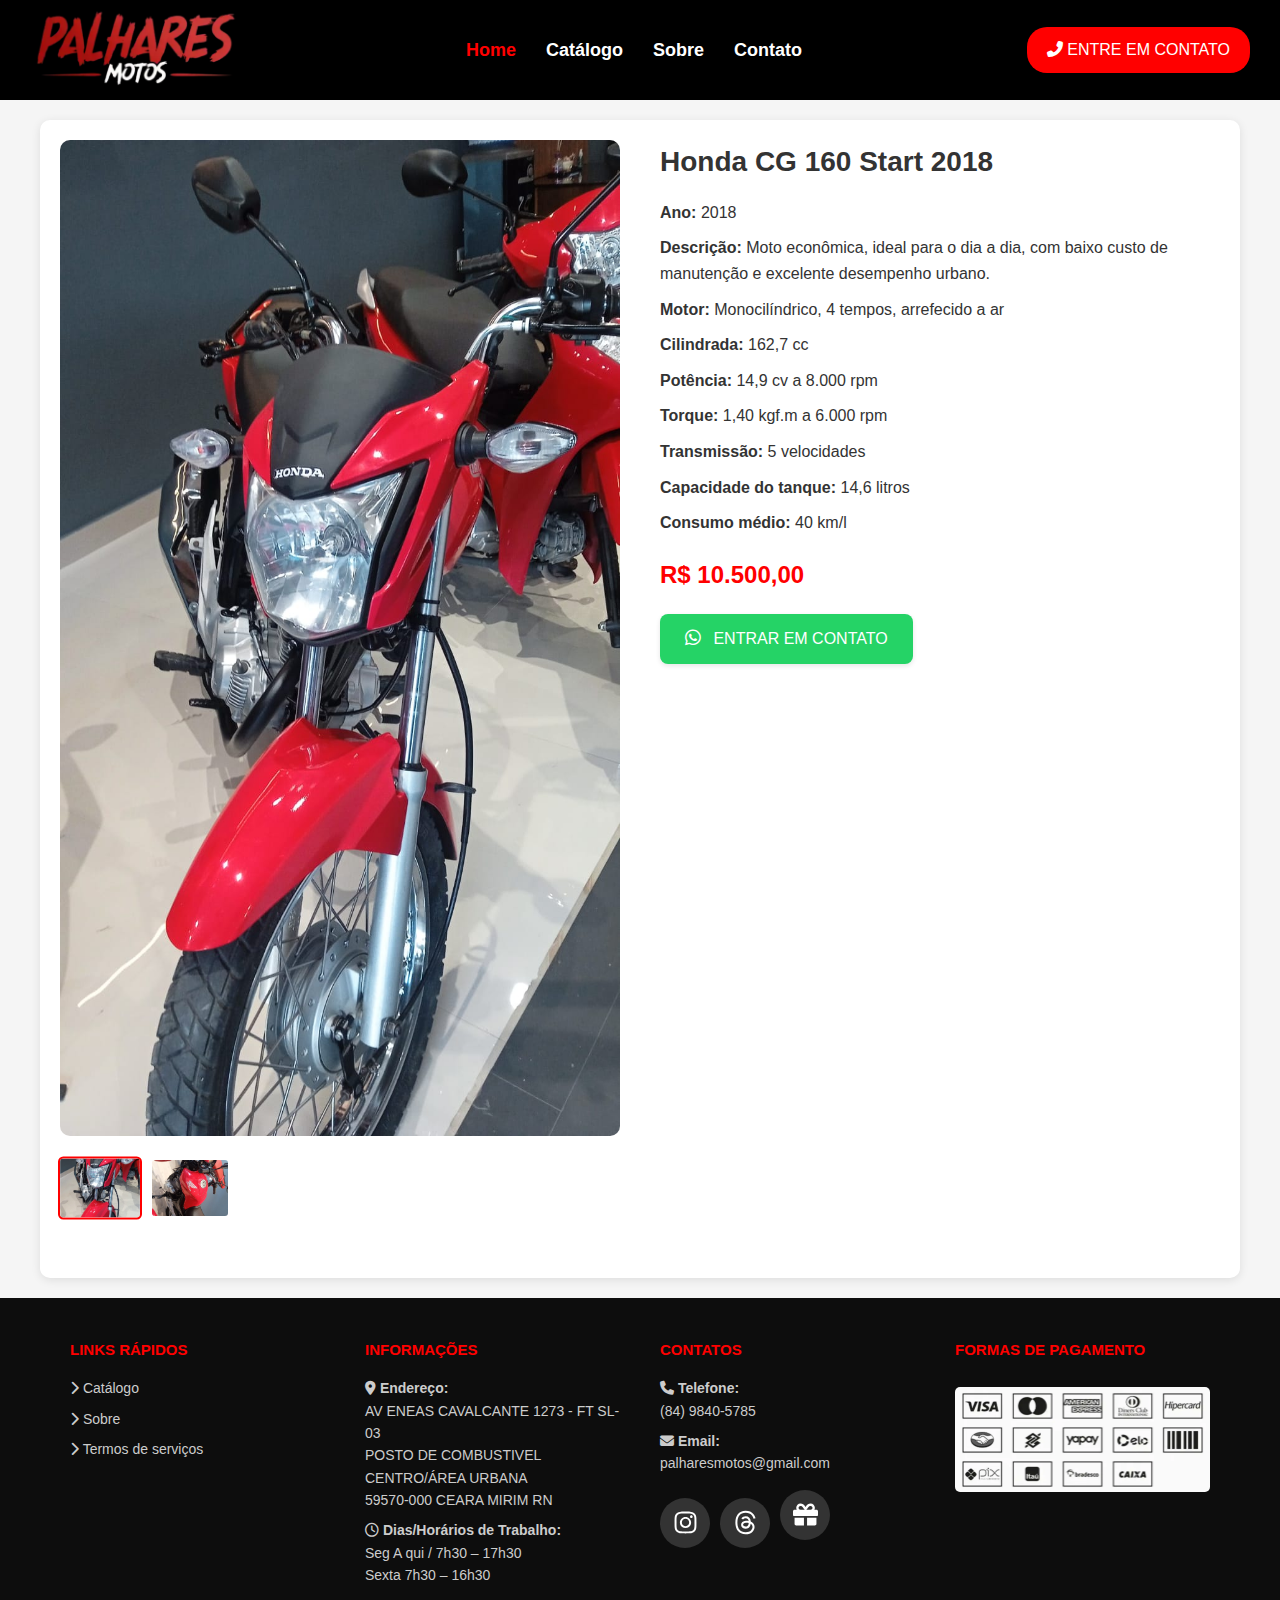
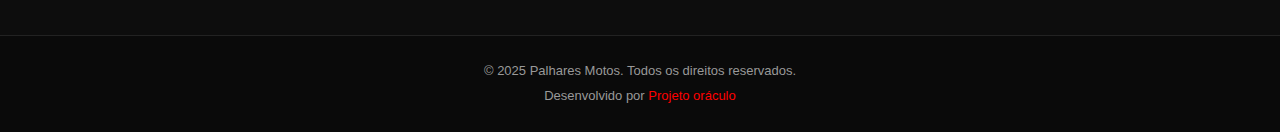
<file: start.html>
<!DOCTYPE html>
<html lang="pt-BR">
<head>
  <meta charset="UTF-8">
  <meta name="viewport" content="width=device-width, initial-scale=1.0">
  <title>Palhares Motos</title>
  
  <!-- Ícone da aba do navegador -->
  <link rel="icon" href="Captura de tela 2025-05-15 222533.png" type="image/webp">
  
  <!-- Incluindo Font Awesome para ícones -->
  <link rel="stylesheet" href="https://cdnjs.cloudflare.com/ajax/libs/font-awesome/6.5.0/css/all.min.css">
  
  <!-- Links adicionais de CSS -->
  <link rel="stylesheet" id="widget-social-icons-css" href="./Palhares motos – Agencia Tráfego Mestre_files/widget-social-icons.min.css" media="all">
  <link rel="stylesheet" id="elementor-frontend-css" href="./Palhares motos – Agencia Tráfego Mestre_files/frontend.min.css" media="all">
  <link rel="stylesheet" id="e-animation-grow-css" href="./Palhares motos – Agencia Tráfego Mestre_files/e-animation-grow.min.css" media="all">
  <link rel="stylesheet" id="e-sticky-css" href="./Palhares motos – Agencia Tráfego Mestre_files/sticky.min.css" media="all">
  
  <style>
    /* RESET E ESTILOS GLOBAIS */
    /* Reset básico para remover margens e paddings padrão */
    * {
      margin: 0;
      padding: 0;
      box-sizing: border-box;
    }

    /* Estilos gerais do corpo do documento */
    body {
      font-family: Arial, sans-serif;
      margin: 0;
      background-color: #f5f5f5;
      color: #333;
      line-height: 1.6;
    }

    /* HEADER/NAVBAR */
    /* Estilização da barra de navegação */
    header.navbar {
      background-color: #000;
      color: white;
      display: flex;
      align-items: center;
      justify-content: space-between;
      padding: 20px 30px;
      height: 100px;
      position: relative;
      z-index: 10;
    }

    /* Estilo do logo */
    .logo img {
      height: 80px;
      max-width: 100%;
      transition: transform 0.3s;
    }

    .logo img:hover {
      transform: scale(1.05);
    }

    /* Menu principal */
    .menu {
      display: flex;
      gap: 30px;
    }

    /* Links do menu */
    .menu a {
      text-decoration: none;
      color: white;
      font-size: 18px;
      font-weight: bold;
      transition: color 0.3s;
      padding: 5px 0;
      position: relative;
    }

    /* Efeito hover e active para links */
    .menu a.active,
    .menu a:hover {
      color: red;
    }

    /* Efeito sublinhado animado */
    .menu a::after {
      content: '';
      position: absolute;
      width: 0;
      height: 2px;
      background: red;
      bottom: 0;
      left: 0;
      transition: width 0.3s;
    }

    .menu a:hover::after {
      width: 100%;
    }

    /* Botão de contato */
    .contato-btn a {
      background-color: red;
      color: white;
      padding: 10px 20px;
      border-radius: 20px;
      text-decoration: none;
      font-weight: 500;
      font-size: 16px;
      transition: all 0.3s;
      white-space: nowrap;
      display: inline-block;
    }

    .contato-btn a:hover {
      background-color: #c10000;
      transform: translateY(-2px);
      box-shadow: 0 4px 8px rgba(0, 0, 0, 0.2);
    }

    /* Menu hamburguer para mobile */
    .hamburguer {
      display: none;
      flex-direction: column;
      gap: 5px;
      cursor: pointer;
      padding: 10px;
    }

    .hamburguer span {
      width: 25px;
      height: 3px;
      background: red;
      display: block;
      transition: all 0.3s;
    }

    /* Efeito de animação quando o menu está ativo */
    .hamburguer.active span:nth-child(1) {
      transform: translateY(8px) rotate(45deg);
    }

    .hamburguer.active span:nth-child(2) {
      opacity: 0;
    }

    .hamburguer.active span:nth-child(3) {
      transform: translateY(-8px) rotate(-45deg);
    }

    /* CONTAINER PRINCIPAL */
    .container {
      max-width: 1200px;
      margin: 20px auto;
      padding: 20px;
      background: white;
      border-radius: 10px;
      box-shadow: 0 2px 10px rgba(0, 0, 0, 0.1);
    }

    /* SEÇÃO DE DESTAQUE DA MOTO */
    .moto-header {
      display: flex;
      flex-wrap: wrap;
      gap: 40px;
      margin-bottom: 40px;
    }

    /* Galeria de imagens */
    .moto-gallery {
      flex: 1;
      min-width: 300px;
    }

    .moto-gallery img {
      width: 100%;
      border-radius: 10px;
      transition: transform 0.3s;
    }

    .moto-gallery img:hover {
      transform: scale(1.02);
    }

    /* Miniaturas das imagens */
    .thumbs {
      display: flex;
      gap: 10px;
      margin-top: 15px;
      flex-wrap: wrap;
    }

    .thumbs img {
      width: 80px;
      height: 60px;
      object-fit: cover;
      cursor: pointer;
      border-radius: 5px;
      border: 2px solid transparent;
      transition: all 0.3s;
    }

    .thumbs img:hover {
      border-color: #ccc;
    }

    .thumbs img.active {
      border-color: red;
      transform: scale(1.05);
    }

    /* Informações da moto */
    .moto-info {
      flex: 1;
      min-width: 300px;
    }

    .moto-info h1 {
      font-size: 28px;
      color: #333;
      margin-bottom: 15px;
    }

    .moto-info p {
      font-size: 16px;
      margin: 10px 0;
    }

    /* Preço */
    .preco {
      font-size: 24px;
      font-weight: bold;
      color: red;
      margin: 20px 0;
    }

    /* BOTÃO WHATSAPP VERDE */
    .whatsapp-btn {
      display: inline-block;
      background-color: #25D366; /* Verde do WhatsApp */
      color: white;
      padding: 12px 25px;
      text-decoration: none;
      border-radius: 8px;
      font-weight: 500;
      font-size: 16px;
      transition: all 0.3s;
      box-shadow: 0 2px 5px rgba(0, 0, 0, 0.1);
    }

    .whatsapp-btn:hover {
      background-color: #128C7E; /* Verde mais escuro para hover */
      transform: translateY(-2px);
      box-shadow: 0 4px 8px rgba(0, 0, 0, 0.2);
    }

    .whatsapp-btn i {
      margin-right: 8px;
      font-size: 18px;
    }

    /* FOOTER */
    footer {
      background-color: #0d0d0d;
      color: white;
      font-family: Arial, sans-serif;
      font-size: 14px;
    }

    .footer-top {
      display: flex;
      flex-wrap: wrap;
      justify-content: space-between;
      padding: 40px 30px;
      max-width: 1200px;
      margin: auto;
      gap: 40px;
    }

    .footer-column {
      flex: 1 1 200px;
    }

    .footer-column h3 {
      font-size: 15px;
      font-weight: bold;
      text-transform: uppercase;
      margin-bottom: 15px;
      color: red;
    }

    .footer-column p,
    .footer-column a {
      color: #ccc;
      text-decoration: none;
      margin: 8px 0;
      display: block;
      font-size: 14px;
      transition: color 0.3s;
    }

    .footer-column a:hover {
      color: white;
      text-decoration: underline;
    }

    /* Ícones sociais */
    .social-icons {
      display: flex;
      gap: 10px;
      margin-top: 15px;
    }

    .social-icons a {
      display: inline-flex;
      align-items: center;
      justify-content: center;
      width: 35px;
      height: 35px;
      border-radius: 50%;
      background-color: #333;
      color: white;
      font-size: 16px;
      transition: all 0.3s;
    }

    .social-icons a:hover {
      background-color: red;
      transform: translateY(-3px);
    }

    /* Imagem de formas de pagamento */
    .payment-img {
      max-width: 100%;
      height: auto;
      border-radius: 5px;
      margin-top: 10px;
    }

    /* Rodapé inferior */
    .footer-bottom {
      background-color: #0a0a0a;
      padding: 20px 30px;
      text-align: center;
      font-size: 13px;
      border-top: 1px solid #222;
    }

    .footer-bottom p {
      margin: 5px 0;
      color: #999;
    }

    .footer-bottom a {
      color: red;
      text-decoration: none;
      transition: color 0.3s;
    }

    .footer-bottom a:hover {
      color: #c10000;
      text-decoration: underline;
    }

    /* MEDIA QUERIES PARA RESPONSIVIDADE */
    @media (max-width: 992px) {
      .menu a {
        font-size: 16px;
      }
      
      .moto-header {
        gap: 30px;
      }
    }

    @media (max-width: 768px) {
      /* Ajustes para navbar mobile */
      .hamburguer {
        display: flex;
      }

      .menu,
      .contato-btn {
        display: none;
        width: 100%;
        background-color: #000;
        padding: 10px 0;
      }

      .menu {
        flex-direction: column;
        gap: 15px;
      }

      .menu a,
      .contato-btn a {
        padding: 10px 30px;
      }

      .menu.active,
      .contato-btn.active {
        display: flex;
      }

      header.navbar {
        flex-direction: column;
        align-items: flex-start;
        height: auto;
        padding: 15px;
      }

      .logo {
        width: 100%;
        display: flex;
        justify-content: space-between;
        align-items: center;
      }

      /* Ajustes para conteúdo principal */
      .container {
        padding: 15px;
        margin: 10px auto;
      }

      .moto-info h1 {
        font-size: 24px;
      }

      /* Ajustes para o footer */
      .footer-top {
        flex-direction: column;
        text-align: center;
        padding: 30px 20px;
        gap: 30px;
      }

      .footer-column {
        margin-bottom: 20px;
      }

      .social-icons {
        justify-content: center;
      }
    }

    @media (max-width: 480px) {
      /* Ajustes finos para telas muito pequenas */
      .thumbs img {
        width: 60px;
        height: 45px;
      }

      .preco {
        font-size: 20px;
      }

      .contato-btn a {
        padding: 8px 16px;
        font-size: 14px;
      }

      .whatsapp-btn {
        padding: 10px 20px;
        font-size: 15px;
      }

      .footer-bottom {
        padding: 15px 10px;
      }
    }
  </style>
</head>
<body>
  <!-- CABEÇALHO / NAVEGAÇÃO -->
  <header class="navbar">
    <div class="logo">
      <img src="Palhares motos – Agencia Tráfego Mestre_files/palhares_motos_foto_pefil-removebg-preview.webp" alt="Palhares Motos">
      <!-- Botão hamburguer visível apenas em mobile -->
      <div class="hamburguer" onclick="toggleMenu()">
        <span></span>
        <span></span>
        <span></span>
      </div>
    </div>

    <!-- Menu principal -->
    <nav class="menu" id="menu">
      <a href="index.html" class="active">Home</a>
      <a href="index.html">Catálogo</a>
      <a href="index.html">Sobre</a>
      <a href="index.html">Contato</a>
    </nav>

    <!-- Botão de contato -->
    <div class="contato-btn" id="contato">
      <a href="https://www.whatsapp.com/catalog/558498405785/?app_absent=0"><i class="fas fa-phone-alt"></i> ENTRE EM CONTATO</a>
    </div>
  </header>

  <!-- CONTEÚDO PRINCIPAL -->
  <div class="container">
    <div class="moto-header">
        <!-- Galeria de imagens da moto -->
        <div class="moto-gallery">
            <img id="mainImage" src="imagens/2/start-frontal.jpg" alt="Honda CG 160 Start 2018">
            <div class="thumbs">
                <img src="imagens/2/start-frontal.jpg" alt="Vista frontal da Start 2018" onclick="changeImage(this)" class="active">
                <img src="imagens/2/start-lateral.jpg" alt="Vista lateral esquerda da Start 2018" onclick="changeImage(this)">
            </div>
        </div>

        <!-- Informações detalhadas da moto -->
        <div class="moto-info">
            <h1>Honda CG 160 Start 2018</h1>
            <p><strong>Ano:</strong> 2018</p>
            <p><strong>Descrição:</strong> Moto econômica, ideal para o dia a dia, com baixo custo de manutenção e excelente desempenho urbano.</p>
            <p><strong>Motor:</strong> Monocilíndrico, 4 tempos, arrefecido a ar</p>
            <p><strong>Cilindrada:</strong> 162,7 cc</p>
            <p><strong>Potência:</strong> 14,9 cv a 8.000 rpm</p>
            <p><strong>Torque:</strong> 1,40 kgf.m a 6.000 rpm</p>
            <p><strong>Transmissão:</strong> 5 velocidades</p>
            <p><strong>Capacidade do tanque:</strong> 14,6 litros</p>
            <p><strong>Consumo médio:</strong> 40 km/l</p>
            <div class="preco">R$ 10.500,00</div>
            <a href="https://www.whatsapp.com/catalog/558498405785/?app_absent=0" class="whatsapp-btn" target="_blank">
                <i class="fab fa-whatsapp"></i> ENTRAR EM CONTATO
            </a>
        </div>
    </div>
</div>

  <!-- RODAPÉ -->
  <footer>
    <div class="footer-top">
      <!-- Coluna de links rápidos -->
      <div class="footer-column">
        <h3>Links Rápidos</h3>
        <a href="#"><i class="fas fa-chevron-right"></i> Catálogo</a>
        <a href="#"><i class="fas fa-chevron-right"></i> Sobre</a>
        <a href="#"><i class="fas fa-chevron-right"></i> Termos de serviços</a>
      </div>

      <!-- Coluna de informações de contato -->
      <div class="footer-column">
        <h3>Informações</h3>
        <p><i class="fas fa-map-marker-alt"></i> <strong>Endereço:</strong><br>
        AV ENEAS CAVALCANTE 1273 - FT SL-03<br>
        POSTO DE COMBUSTIVEL<br>
        CENTRO/ÁREA URBANA<br>
        59570-000 CEARA MIRIM RN</p>
        <p><i class="far fa-clock"></i> <strong>Dias/Horários de Trabalho:</strong><br>
        Seg A qui / 7h30 – 17h30<br>
        Sexta 7h30 – 16h30</p>
      </div>

      <!-- Coluna de contatos -->
      <div class="footer-column">
        <h3>Contatos</h3>
        <p><i class="fas fa-phone"></i> <strong>Telefone:</strong><br>(84) 9840-5785</p>
        <p><i class="fas fa-envelope"></i> <strong>Email:</strong><br>palharesmotos@gmail.com</p>
        <div class="social-icons">
          <a class="elementor-icon elementor-social-icon elementor-social-icon-instagram" href="https://www.instagram.com/palhares_motos?utm_source=ig_web_button_share_sheet&amp;igsh=ZDNlZDc0MzIxNw==" target="_blank">
            <svg class="e-font-icon-svg e-fab-instagram" viewBox="0 0 448 512" xmlns="http://www.w3.org/2000/svg">
              <path d="M224.1 141c-63.6 0-114.9 51.3-114.9 114.9s51.3 114.9 114.9 114.9S339 319.5 339 255.9 287.7 141 224.1 141zm0 189.6c-41.1 0-74.7-33.5-74.7-74.7s33.5-74.7 74.7-74.7 74.7 33.5 74.7 74.7-33.6 74.7-74.7 74.7zm146.4-194.3c0 14.9-12 26.8-26.8 26.8-14.9 0-26.8-12-26.8-26.8s12-26.8 26.8-26.8 26.8 12 26.8 26.8zm76.1 27.2c-1.7-35.9-9.9-67.7-36.2-93.9-26.2-26.2-58-34.4-93.9-36.2-37-2.1-147.9-2.1-184.9 0-35.8 1.7-67.6 9.9-93.9 36.1s-34.4 58-36.2 93.9c-2.1 37-2.1 147.9 0 184.9 1.7 35.9 9.9 67.7 36.2 93.9s58 34.4 93.9 36.2c37 2.1 147.9 2.1 184.9 0 35.9-1.7 67.7-9.9 93.9-36.2 26.2-26.2 34.4-58 36.2-93.9 2.1-37 2.1-147.8 0-184.8zM398.8 388c-7.8 19.6-22.9 34.7-42.6 42.6-29.5 11.7-99.5 9-132.1 9s-102.7 2.6-132.1-9c-19.6-7.8-34.7-22.9-42.6-42.6-11.7-29.5-9-99.5-9-132.1s-2.6-102.7 9-132.1c7.8-19.6 22.9-34.7 42.6-42.6 29.5-11.7 99.5-9 132.1-9s102.7-2.6 132.1 9c19.6 7.8 34.7 22.9 42.6 42.6 11.7 29.5 9 99.5 9 132.1s2.7 102.7-9 132.1z"></path>
            </svg>
          </a>
          <a class="elementor-icon elementor-social-icon elementor-social-icon-threads" href="https://www.threads.com/@palhares_grau?xmt=AQF0i_BwEGnc2LPXiemRz0t6N7Q9Vxy3uaDKrJb4Rscz8Tw" target="_blank">
            <svg class="e-font-icon-svg e-fab-threads" viewBox="0 0 448 512" xmlns="http://www.w3.org/2000/svg">
              <path d="M331.5 235.7c2.2 .9 4.2 1.9 6.3 2.8c29.2 14.1 50.6 35.2 61.8 61.4c15.7 36.5 17.2 95.8-30.3 143.2c-36.2 36.2-80.3 52.5-142.6 53h-.3c-70.2-.5-124.1-24.1-160.4-70.2c-32.3-41-48.9-98.1-49.5-169.6V256v-.2C17 184.3 33.6 127.2 65.9 86.2C102.2 40.1 156.2 16.5 226.4 16h.3c70.3 .5 124.9 24 162.3 69.9c18.4 22.7 32 50 40.6 81.7l-40.4 10.8c-7.1-25.8-17.8-47.8-32.2-65.4c-29.2-35.8-73-54.2-130.5-54.6c-57 .5-100.1 18.8-128.2 54.4C72.1 146.1 58.5 194.3 58 256c.5 61.7 14.1 109.9 40.3 143.3c28 35.6 71.2 53.9 128.2 54.4c51.4-.4 85.4-12.6 113.7-40.9c32.3-32.2 31.7-71.8 21.4-95.9c-6.1-14.2-17.1-26-31.9-34.9c-3.7 26.9-11.8 48.3-24.7 64.8c-17.1 21.8-41.4 33.6-72.7 35.3c-23.6 1.3-46.3-4.4-63.9-16c-20.8-13.8-33-34.8-34.3-59.3c-2.5-48.3 35.7-83 95.2-86.4c21.1-1.2 40.9-.3 59.2 2.8c-2.4-14.8-7.3-26.6-14.6-35.2c-10-11.7-25.6-17.7-46.2-17.8H227c-16.6 0-39 4.6-53.3 26.3l-34.4-23.6c19.2-29.1 50.3-45.1 87.8-45.1h.8c62.6 .4 99.9 39.5 103.7 107.7l-.2 .2zm-156 68.8c1.3 25.1 28.4 36.8 54.6 35.3c25.6-1.4 54.6-11.4 59.5-73.2c-13.2-2.9-27.8-4.4-43.4-4.4c-4.8 0-9.6 .1-14.4 .4c-42.9 2.4-57.2 23.2-56.2 41.8l-.1 .1z"></path>
            </svg>
          </a>
          <a class="elementor-icon elementor-social-icon elementor-social-icon-gift" href="https://palharesgrau.me/campanha/saveiro-de-manobra?fbclid=PAQ0xDSwKPgR5leHRuA2FlbQIxMQABp73w92EeMn8MAHMoES9QARRFyb-UAYI4nC_Q8lY5evgBHle1E398uc_oV_5a_aem_oA5_Eg5wUMWkJDiMd_-w4A" target="_blank">
            <svg class="e-font-icon-svg e-fas-gift" viewBox="0 0 512 512" xmlns="http://www.w3.org/2000/svg">
              <path d="M32 448c0 17.7 14.3 32 32 32h160V320H32v128zm256 32h160c17.7 0 32-14.3 32-32V320H288v160zm192-320h-42.1c6.2-12.1 10.1-25.5 10.1-40 0-48.5-39.5-88-88-88-41.6 0-68.5 21.3-103 68.3-34.5-47-61.4-68.3-103-68.3-48.5 0-88 39.5-88 88 0 14.5 3.8 27.9 10.1 40H32c-17.7 0-32 14.3-32 32v80c0 8.8 7.2 16 16 16h480c8.8 0 16-7.2 16-16v-80c0-17.7-14.3-32-32-32zm-326.1 0c-22.1 0-40-17.9-40-40s17.9-40 40-40c19.9 0 34.6 3.3 86.1 80h-86.1zm206.1 0h-86.1c51.4-76.5 65.7-80 86.1-80 22.1 0 40 17.9 40 40s-17.9 40-40 40z"></path>
            </svg>
          </a>
        </div>
      </div>

      <!-- Coluna de formas de pagamento -->
      <div class="footer-column">
        <h3>Formas de Pagamento</h3>
        <img src="Palhares motos – Agencia Tráfego Mestre_files/logotipos-1-1-1024x420.webp" alt="Formas de pagamento aceitas: Visa, Mastercard, Pix, Boleto" class="payment-img">
      </div>
    </div>
    

    <!-- Rodapé inferior -->
    <div class="footer-bottom">
 
      <p>© 2025 Palhares Motos. Todos os direitos reservados.</p>
      <p>Desenvolvido por <a href="https://www.instagram.com/proj.oraculo/">Projeto oráculo</a></p>
    </div>
  </footer>

  <!-- SCRIPTS -->
  <script>
    /**
     * Função para alternar o menu mobile
     */
    function toggleMenu() {
      const menu = document.getElementById('menu');
      const contato = document.getElementById('contato');
      const hamburguer = document.querySelector('.hamburguer');
      
      menu.classList.toggle('active');
      contato.classList.toggle('active');
      hamburguer.classList.toggle('active');
    }

    /**
     * Função para trocar a imagem principal ao clicar nas miniaturas
     * @param {HTMLElement} el - Elemento da miniatura clicada
     */
    function changeImage(el) {
      const mainImage = document.getElementById('mainImage');
      
      // Animação de fade out
      mainImage.style.opacity = '0';
      
      // Após a animação, troca a imagem e faz fade in
      setTimeout(() => {
        mainImage.src = el.src;
        mainImage.alt = el.alt;
        mainImage.style.opacity = '1';
        
        // Remove a classe active de todas as miniaturas e adiciona apenas na clicada
        document.querySelectorAll('.thumbs img').forEach(img => {
          img.classList.remove('active');
        });
        el.classList.add('active');
      }, 200);
    }

    /**
     * Adiciona um listener para carregar funções quando o DOM estiver pronto
     */
    document.addEventListener('DOMContentLoaded', function() {
      // Pode adicionar mais funcionalidades aqui se necessário
    });
  </script>
</body>
</html>
</file>
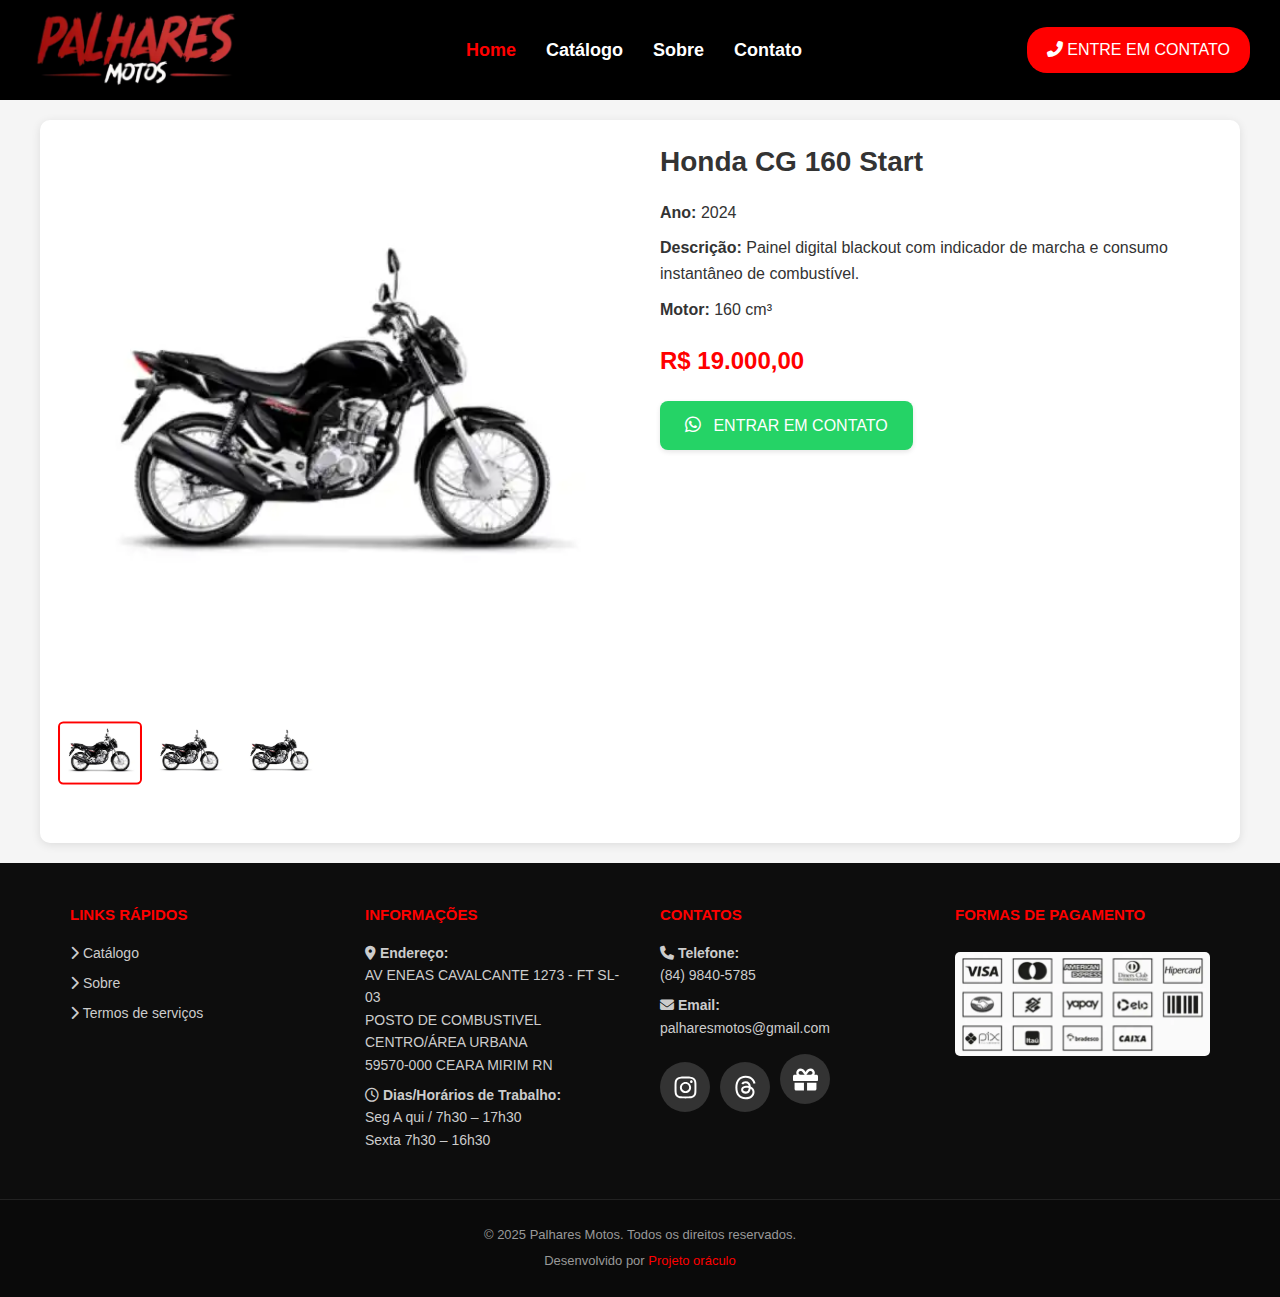
<file: start2018.html>
<!DOCTYPE html>
<html lang="pt-BR">
<head>
  <meta charset="UTF-8">
  <meta name="viewport" content="width=device-width, initial-scale=1.0">
  <title>Palhares Motos</title>
  
  <!-- Ícone da aba do navegador -->
  <link rel="icon" href="Captura de tela 2025-05-15 222533.png" type="image/webp">
  
  <!-- Incluindo Font Awesome para ícones -->
  <link rel="stylesheet" href="https://cdnjs.cloudflare.com/ajax/libs/font-awesome/6.5.0/css/all.min.css">
  
  <!-- Links adicionais de CSS -->
  <link rel="stylesheet" id="widget-social-icons-css" href="./Palhares motos – Agencia Tráfego Mestre_files/widget-social-icons.min.css" media="all">
  <link rel="stylesheet" id="elementor-frontend-css" href="./Palhares motos – Agencia Tráfego Mestre_files/frontend.min.css" media="all">
  <link rel="stylesheet" id="e-animation-grow-css" href="./Palhares motos – Agencia Tráfego Mestre_files/e-animation-grow.min.css" media="all">
  <link rel="stylesheet" id="e-sticky-css" href="./Palhares motos – Agencia Tráfego Mestre_files/sticky.min.css" media="all">
  
  <style>
    /* RESET E ESTILOS GLOBAIS */
    /* Reset básico para remover margens e paddings padrão */
    * {
      margin: 0;
      padding: 0;
      box-sizing: border-box;
    }

    /* Estilos gerais do corpo do documento */
    body {
      font-family: Arial, sans-serif;
      margin: 0;
      background-color: #f5f5f5;
      color: #333;
      line-height: 1.6;
    }

    /* HEADER/NAVBAR */
    /* Estilização da barra de navegação */
    header.navbar {
      background-color: #000;
      color: white;
      display: flex;
      align-items: center;
      justify-content: space-between;
      padding: 20px 30px;
      height: 100px;
      position: relative;
      z-index: 10;
    }

    /* Estilo do logo */
    .logo img {
      height: 80px;
      max-width: 100%;
      transition: transform 0.3s;
    }

    .logo img:hover {
      transform: scale(1.05);
    }

    /* Menu principal */
    .menu {
      display: flex;
      gap: 30px;
    }

    /* Links do menu */
    .menu a {
      text-decoration: none;
      color: white;
      font-size: 18px;
      font-weight: bold;
      transition: color 0.3s;
      padding: 5px 0;
      position: relative;
    }

    /* Efeito hover e active para links */
    .menu a.active,
    .menu a:hover {
      color: red;
    }

    /* Efeito sublinhado animado */
    .menu a::after {
      content: '';
      position: absolute;
      width: 0;
      height: 2px;
      background: red;
      bottom: 0;
      left: 0;
      transition: width 0.3s;
    }

    .menu a:hover::after {
      width: 100%;
    }

    /* Botão de contato */
    .contato-btn a {
      background-color: red;
      color: white;
      padding: 10px 20px;
      border-radius: 20px;
      text-decoration: none;
      font-weight: 500;
      font-size: 16px;
      transition: all 0.3s;
      white-space: nowrap;
      display: inline-block;
    }

    .contato-btn a:hover {
      background-color: #c10000;
      transform: translateY(-2px);
      box-shadow: 0 4px 8px rgba(0, 0, 0, 0.2);
    }

    /* Menu hamburguer para mobile */
    .hamburguer {
      display: none;
      flex-direction: column;
      gap: 5px;
      cursor: pointer;
      padding: 10px;
    }

    .hamburguer span {
      width: 25px;
      height: 3px;
      background: red;
      display: block;
      transition: all 0.3s;
    }

    /* Efeito de animação quando o menu está ativo */
    .hamburguer.active span:nth-child(1) {
      transform: translateY(8px) rotate(45deg);
    }

    .hamburguer.active span:nth-child(2) {
      opacity: 0;
    }

    .hamburguer.active span:nth-child(3) {
      transform: translateY(-8px) rotate(-45deg);
    }

    /* CONTAINER PRINCIPAL */
    .container {
      max-width: 1200px;
      margin: 20px auto;
      padding: 20px;
      background: white;
      border-radius: 10px;
      box-shadow: 0 2px 10px rgba(0, 0, 0, 0.1);
    }

    /* SEÇÃO DE DESTAQUE DA MOTO */
    .moto-header {
      display: flex;
      flex-wrap: wrap;
      gap: 40px;
      margin-bottom: 40px;
    }

    /* Galeria de imagens */
    .moto-gallery {
      flex: 1;
      min-width: 300px;
    }

    .moto-gallery img {
      width: 100%;
      border-radius: 10px;
      transition: transform 0.3s;
    }

    .moto-gallery img:hover {
      transform: scale(1.02);
    }

    /* Miniaturas das imagens */
    .thumbs {
      display: flex;
      gap: 10px;
      margin-top: 15px;
      flex-wrap: wrap;
    }

    .thumbs img {
      width: 80px;
      height: 60px;
      object-fit: cover;
      cursor: pointer;
      border-radius: 5px;
      border: 2px solid transparent;
      transition: all 0.3s;
    }

    .thumbs img:hover {
      border-color: #ccc;
    }

    .thumbs img.active {
      border-color: red;
      transform: scale(1.05);
    }

    /* Informações da moto */
    .moto-info {
      flex: 1;
      min-width: 300px;
    }

    .moto-info h1 {
      font-size: 28px;
      color: #333;
      margin-bottom: 15px;
    }

    .moto-info p {
      font-size: 16px;
      margin: 10px 0;
    }

    /* Preço */
    .preco {
      font-size: 24px;
      font-weight: bold;
      color: red;
      margin: 20px 0;
    }

    /* BOTÃO WHATSAPP VERDE */
    .whatsapp-btn {
      display: inline-block;
      background-color: #25D366; /* Verde do WhatsApp */
      color: white;
      padding: 12px 25px;
      text-decoration: none;
      border-radius: 8px;
      font-weight: 500;
      font-size: 16px;
      transition: all 0.3s;
      box-shadow: 0 2px 5px rgba(0, 0, 0, 0.1);
    }

    .whatsapp-btn:hover {
      background-color: #128C7E; /* Verde mais escuro para hover */
      transform: translateY(-2px);
      box-shadow: 0 4px 8px rgba(0, 0, 0, 0.2);
    }

    .whatsapp-btn i {
      margin-right: 8px;
      font-size: 18px;
    }

    /* FOOTER */
    footer {
      background-color: #0d0d0d;
      color: white;
      font-family: Arial, sans-serif;
      font-size: 14px;
    }

    .footer-top {
      display: flex;
      flex-wrap: wrap;
      justify-content: space-between;
      padding: 40px 30px;
      max-width: 1200px;
      margin: auto;
      gap: 40px;
    }

    .footer-column {
      flex: 1 1 200px;
    }

    .footer-column h3 {
      font-size: 15px;
      font-weight: bold;
      text-transform: uppercase;
      margin-bottom: 15px;
      color: red;
    }

    .footer-column p,
    .footer-column a {
      color: #ccc;
      text-decoration: none;
      margin: 8px 0;
      display: block;
      font-size: 14px;
      transition: color 0.3s;
    }

    .footer-column a:hover {
      color: white;
      text-decoration: underline;
    }

    /* Ícones sociais */
    .social-icons {
      display: flex;
      gap: 10px;
      margin-top: 15px;
    }

    .social-icons a {
      display: inline-flex;
      align-items: center;
      justify-content: center;
      width: 35px;
      height: 35px;
      border-radius: 50%;
      background-color: #333;
      color: white;
      font-size: 16px;
      transition: all 0.3s;
    }

    .social-icons a:hover {
      background-color: red;
      transform: translateY(-3px);
    }

    /* Imagem de formas de pagamento */
    .payment-img {
      max-width: 100%;
      height: auto;
      border-radius: 5px;
      margin-top: 10px;
    }

    /* Rodapé inferior */
    .footer-bottom {
      background-color: #0a0a0a;
      padding: 20px 30px;
      text-align: center;
      font-size: 13px;
      border-top: 1px solid #222;
    }

    .footer-bottom p {
      margin: 5px 0;
      color: #999;
    }

    .footer-bottom a {
      color: red;
      text-decoration: none;
      transition: color 0.3s;
    }

    .footer-bottom a:hover {
      color: #c10000;
      text-decoration: underline;
    }

    /* MEDIA QUERIES PARA RESPONSIVIDADE */
    @media (max-width: 992px) {
      .menu a {
        font-size: 16px;
      }
      
      .moto-header {
        gap: 30px;
      }
    }

    @media (max-width: 768px) {
      /* Ajustes para navbar mobile */
      .hamburguer {
        display: flex;
      }

      .menu,
      .contato-btn {
        display: none;
        width: 100%;
        background-color: #000;
        padding: 10px 0;
      }

      .menu {
        flex-direction: column;
        gap: 15px;
      }

      .menu a,
      .contato-btn a {
        padding: 10px 30px;
      }

      .menu.active,
      .contato-btn.active {
        display: flex;
      }

      header.navbar {
        flex-direction: column;
        align-items: flex-start;
        height: auto;
        padding: 15px;
      }

      .logo {
        width: 100%;
        display: flex;
        justify-content: space-between;
        align-items: center;
      }

      /* Ajustes para conteúdo principal */
      .container {
        padding: 15px;
        margin: 10px auto;
      }

      .moto-info h1 {
        font-size: 24px;
      }

      /* Ajustes para o footer */
      .footer-top {
        flex-direction: column;
        text-align: center;
        padding: 30px 20px;
        gap: 30px;
      }

      .footer-column {
        margin-bottom: 20px;
      }

      .social-icons {
        justify-content: center;
      }
    }

    @media (max-width: 480px) {
      /* Ajustes finos para telas muito pequenas */
      .thumbs img {
        width: 60px;
        height: 45px;
      }

      .preco {
        font-size: 20px;
      }

      .contato-btn a {
        padding: 8px 16px;
        font-size: 14px;
      }

      .whatsapp-btn {
        padding: 10px 20px;
        font-size: 15px;
      }

      .footer-bottom {
        padding: 15px 10px;
      }
    }
  </style>
</head>
<body>
  <!-- CABEÇALHO / NAVEGAÇÃO -->
  <header class="navbar">
    <div class="logo">
      <img src="Palhares motos – Agencia Tráfego Mestre_files/palhares_motos_foto_pefil-removebg-preview.webp" alt="Palhares Motos">
      <!-- Botão hamburguer visível apenas em mobile -->
      <div class="hamburguer" onclick="toggleMenu()">
        <span></span>
        <span></span>
        <span></span>
      </div>
    </div>

    <!-- Menu principal -->
    <nav class="menu" id="menu">
      <a href="#" class="active">Home</a>
      <a href="#">Catálogo</a>
      <a href="#">Sobre</a>
      <a href="#">Contato</a>
    </nav>

    <!-- Botão de contato -->
    <div class="contato-btn" id="contato">
      <a href="https://www.whatsapp.com/catalog/558498405785/?app_absent=0"><i class="fas fa-phone-alt"></i> ENTRE EM CONTATO</a>
    </div>
  </header>

  <!-- CONTEÚDO PRINCIPAL -->
  <div class="container">
    <div class="moto-header">
        <!-- Galeria de imagens da moto -->
        <div class="moto-gallery">
            <img id="mainImage" src="Palhares motos – Agencia Tráfego Mestre_files/start-160.webp" alt="Honda CG 160 Start">
            <div class="thumbs">
                <img src="Palhares motos – Agencia Tráfego Mestre_files/start-160.webp" alt="Vista frontal da moto" onclick="changeImage(this)" class="active">
                <img src="Palhares motos – Agencia Tráfego Mestre_files/start-160.webp" alt="Vista lateral da moto" onclick="changeImage(this)">
                <img src="Palhares motos – Agencia Tráfego Mestre_files/start-160.webp" alt="Vista traseira da moto" onclick="changeImage(this)">
            </div>
        </div>

        <!-- Informações detalhadas da moto -->
        <div class="moto-info">
            <h1>Honda CG 160 Start</h1>
            <p><strong>Ano:</strong> 2024</p>
            <p><strong>Descrição:</strong> Painel digital blackout com indicador de marcha e consumo instantâneo de combustível.</p>
            <p><strong>Motor:</strong> 160 cm³</p>
            <div class="preco">R$ 19.000,00</div>
            <a href="https://www.whatsapp.com/catalog/558498405785/?app_absent=0" class="whatsapp-btn" target="_blank">
                <i class="fab fa-whatsapp"></i> ENTRAR EM CONTATO
            </a>
        </div>
    </div>
</div>

  <!-- RODAPÉ -->
  <footer>
    <div class="footer-top">
      <!-- Coluna de links rápidos -->
      <div class="footer-column">
        <h3>Links Rápidos</h3>
        <a href="#"><i class="fas fa-chevron-right"></i> Catálogo</a>
        <a href="#"><i class="fas fa-chevron-right"></i> Sobre</a>
        <a href="#"><i class="fas fa-chevron-right"></i> Termos de serviços</a>
      </div>

      <!-- Coluna de informações de contato -->
      <div class="footer-column">
        <h3>Informações</h3>
        <p><i class="fas fa-map-marker-alt"></i> <strong>Endereço:</strong><br>
        AV ENEAS CAVALCANTE 1273 - FT SL-03<br>
        POSTO DE COMBUSTIVEL<br>
        CENTRO/ÁREA URBANA<br>
        59570-000 CEARA MIRIM RN</p>
        <p><i class="far fa-clock"></i> <strong>Dias/Horários de Trabalho:</strong><br>
        Seg A qui / 7h30 – 17h30<br>
        Sexta 7h30 – 16h30</p>
      </div>

      <!-- Coluna de contatos -->
      <div class="footer-column">
        <h3>Contatos</h3>
        <p><i class="fas fa-phone"></i> <strong>Telefone:</strong><br>(84) 9840-5785</p>
        <p><i class="fas fa-envelope"></i> <strong>Email:</strong><br>palharesmotos@gmail.com</p>
        <div class="social-icons">
          <a class="elementor-icon elementor-social-icon elementor-social-icon-instagram" href="https://www.instagram.com/palhares_motos?utm_source=ig_web_button_share_sheet&amp;igsh=ZDNlZDc0MzIxNw==" target="_blank">
            <svg class="e-font-icon-svg e-fab-instagram" viewBox="0 0 448 512" xmlns="http://www.w3.org/2000/svg">
              <path d="M224.1 141c-63.6 0-114.9 51.3-114.9 114.9s51.3 114.9 114.9 114.9S339 319.5 339 255.9 287.7 141 224.1 141zm0 189.6c-41.1 0-74.7-33.5-74.7-74.7s33.5-74.7 74.7-74.7 74.7 33.5 74.7 74.7-33.6 74.7-74.7 74.7zm146.4-194.3c0 14.9-12 26.8-26.8 26.8-14.9 0-26.8-12-26.8-26.8s12-26.8 26.8-26.8 26.8 12 26.8 26.8zm76.1 27.2c-1.7-35.9-9.9-67.7-36.2-93.9-26.2-26.2-58-34.4-93.9-36.2-37-2.1-147.9-2.1-184.9 0-35.8 1.7-67.6 9.9-93.9 36.1s-34.4 58-36.2 93.9c-2.1 37-2.1 147.9 0 184.9 1.7 35.9 9.9 67.7 36.2 93.9s58 34.4 93.9 36.2c37 2.1 147.9 2.1 184.9 0 35.9-1.7 67.7-9.9 93.9-36.2 26.2-26.2 34.4-58 36.2-93.9 2.1-37 2.1-147.8 0-184.8zM398.8 388c-7.8 19.6-22.9 34.7-42.6 42.6-29.5 11.7-99.5 9-132.1 9s-102.7 2.6-132.1-9c-19.6-7.8-34.7-22.9-42.6-42.6-11.7-29.5-9-99.5-9-132.1s-2.6-102.7 9-132.1c7.8-19.6 22.9-34.7 42.6-42.6 29.5-11.7 99.5-9 132.1-9s102.7-2.6 132.1 9c19.6 7.8 34.7 22.9 42.6 42.6 11.7 29.5 9 99.5 9 132.1s2.7 102.7-9 132.1z"></path>
            </svg>
          </a>
          <a class="elementor-icon elementor-social-icon elementor-social-icon-threads" href="https://www.threads.com/@palhares_grau?xmt=AQF0i_BwEGnc2LPXiemRz0t6N7Q9Vxy3uaDKrJb4Rscz8Tw" target="_blank">
            <svg class="e-font-icon-svg e-fab-threads" viewBox="0 0 448 512" xmlns="http://www.w3.org/2000/svg">
              <path d="M331.5 235.7c2.2 .9 4.2 1.9 6.3 2.8c29.2 14.1 50.6 35.2 61.8 61.4c15.7 36.5 17.2 95.8-30.3 143.2c-36.2 36.2-80.3 52.5-142.6 53h-.3c-70.2-.5-124.1-24.1-160.4-70.2c-32.3-41-48.9-98.1-49.5-169.6V256v-.2C17 184.3 33.6 127.2 65.9 86.2C102.2 40.1 156.2 16.5 226.4 16h.3c70.3 .5 124.9 24 162.3 69.9c18.4 22.7 32 50 40.6 81.7l-40.4 10.8c-7.1-25.8-17.8-47.8-32.2-65.4c-29.2-35.8-73-54.2-130.5-54.6c-57 .5-100.1 18.8-128.2 54.4C72.1 146.1 58.5 194.3 58 256c.5 61.7 14.1 109.9 40.3 143.3c28 35.6 71.2 53.9 128.2 54.4c51.4-.4 85.4-12.6 113.7-40.9c32.3-32.2 31.7-71.8 21.4-95.9c-6.1-14.2-17.1-26-31.9-34.9c-3.7 26.9-11.8 48.3-24.7 64.8c-17.1 21.8-41.4 33.6-72.7 35.3c-23.6 1.3-46.3-4.4-63.9-16c-20.8-13.8-33-34.8-34.3-59.3c-2.5-48.3 35.7-83 95.2-86.4c21.1-1.2 40.9-.3 59.2 2.8c-2.4-14.8-7.3-26.6-14.6-35.2c-10-11.7-25.6-17.7-46.2-17.8H227c-16.6 0-39 4.6-53.3 26.3l-34.4-23.6c19.2-29.1 50.3-45.1 87.8-45.1h.8c62.6 .4 99.9 39.5 103.7 107.7l-.2 .2zm-156 68.8c1.3 25.1 28.4 36.8 54.6 35.3c25.6-1.4 54.6-11.4 59.5-73.2c-13.2-2.9-27.8-4.4-43.4-4.4c-4.8 0-9.6 .1-14.4 .4c-42.9 2.4-57.2 23.2-56.2 41.8l-.1 .1z"></path>
            </svg>
          </a>
          <a class="elementor-icon elementor-social-icon elementor-social-icon-gift" href="https://palharesgrau.me/campanha/saveiro-de-manobra?fbclid=PAQ0xDSwKPgR5leHRuA2FlbQIxMQABp73w92EeMn8MAHMoES9QARRFyb-UAYI4nC_Q8lY5evgBHle1E398uc_oV_5a_aem_oA5_Eg5wUMWkJDiMd_-w4A" target="_blank">
            <svg class="e-font-icon-svg e-fas-gift" viewBox="0 0 512 512" xmlns="http://www.w3.org/2000/svg">
              <path d="M32 448c0 17.7 14.3 32 32 32h160V320H32v128zm256 32h160c17.7 0 32-14.3 32-32V320H288v160zm192-320h-42.1c6.2-12.1 10.1-25.5 10.1-40 0-48.5-39.5-88-88-88-41.6 0-68.5 21.3-103 68.3-34.5-47-61.4-68.3-103-68.3-48.5 0-88 39.5-88 88 0 14.5 3.8 27.9 10.1 40H32c-17.7 0-32 14.3-32 32v80c0 8.8 7.2 16 16 16h480c8.8 0 16-7.2 16-16v-80c0-17.7-14.3-32-32-32zm-326.1 0c-22.1 0-40-17.9-40-40s17.9-40 40-40c19.9 0 34.6 3.3 86.1 80h-86.1zm206.1 0h-86.1c51.4-76.5 65.7-80 86.1-80 22.1 0 40 17.9 40 40s-17.9 40-40 40z"></path>
            </svg>
          </a>
        </div>
      </div>

      <!-- Coluna de formas de pagamento -->
      <div class="footer-column">
        <h3>Formas de Pagamento</h3>
        <img src="Palhares motos – Agencia Tráfego Mestre_files/logotipos-1-1-1024x420.webp" alt="Formas de pagamento aceitas: Visa, Mastercard, Pix, Boleto" class="payment-img">
      </div>
    </div>
    

    <!-- Rodapé inferior -->
    <div class="footer-bottom">
 
      <p>© 2025 Palhares Motos. Todos os direitos reservados.</p>
      <p>Desenvolvido por <a href="https://www.instagram.com/proj.oraculo/">Projeto oráculo</a></p>
    </div>
  </footer>

  <!-- SCRIPTS -->
  <script>
    /**
     * Função para alternar o menu mobile
     */
    function toggleMenu() {
      const menu = document.getElementById('menu');
      const contato = document.getElementById('contato');
      const hamburguer = document.querySelector('.hamburguer');
      
      menu.classList.toggle('active');
      contato.classList.toggle('active');
      hamburguer.classList.toggle('active');
    }

    /**
     * Função para trocar a imagem principal ao clicar nas miniaturas
     * @param {HTMLElement} el - Elemento da miniatura clicada
     */
    function changeImage(el) {
      const mainImage = document.getElementById('mainImage');
      
      // Animação de fade out
      mainImage.style.opacity = '0';
      
      // Após a animação, troca a imagem e faz fade in
      setTimeout(() => {
        mainImage.src = el.src;
        mainImage.alt = el.alt;
        mainImage.style.opacity = '1';
        
        // Remove a classe active de todas as miniaturas e adiciona apenas na clicada
        document.querySelectorAll('.thumbs img').forEach(img => {
          img.classList.remove('active');
        });
        el.classList.add('active');
      }, 200);
    }

    /**
     * Adiciona um listener para carregar funções quando o DOM estiver pronto
     */
    document.addEventListener('DOMContentLoaded', function() {
      // Pode adicionar mais funcionalidades aqui se necessário
    });
  </script>
</body>
</html>
</file>
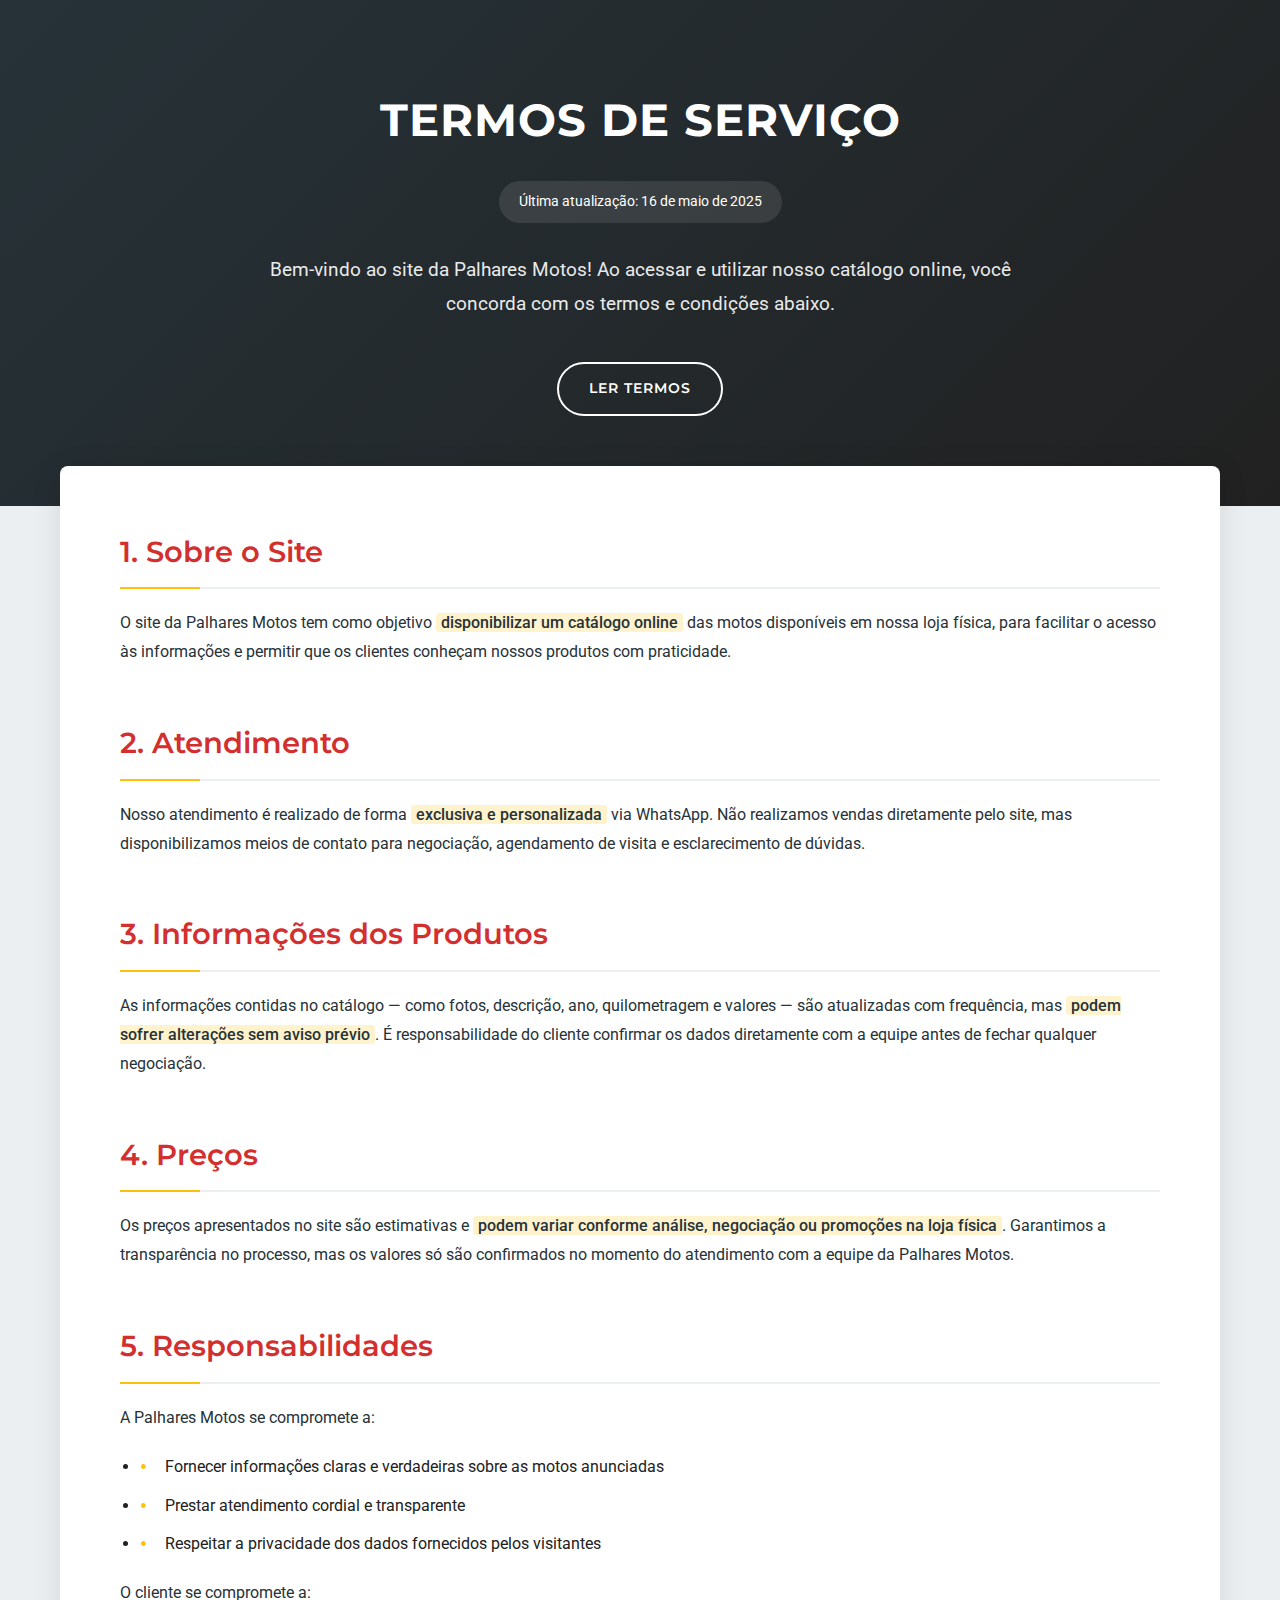
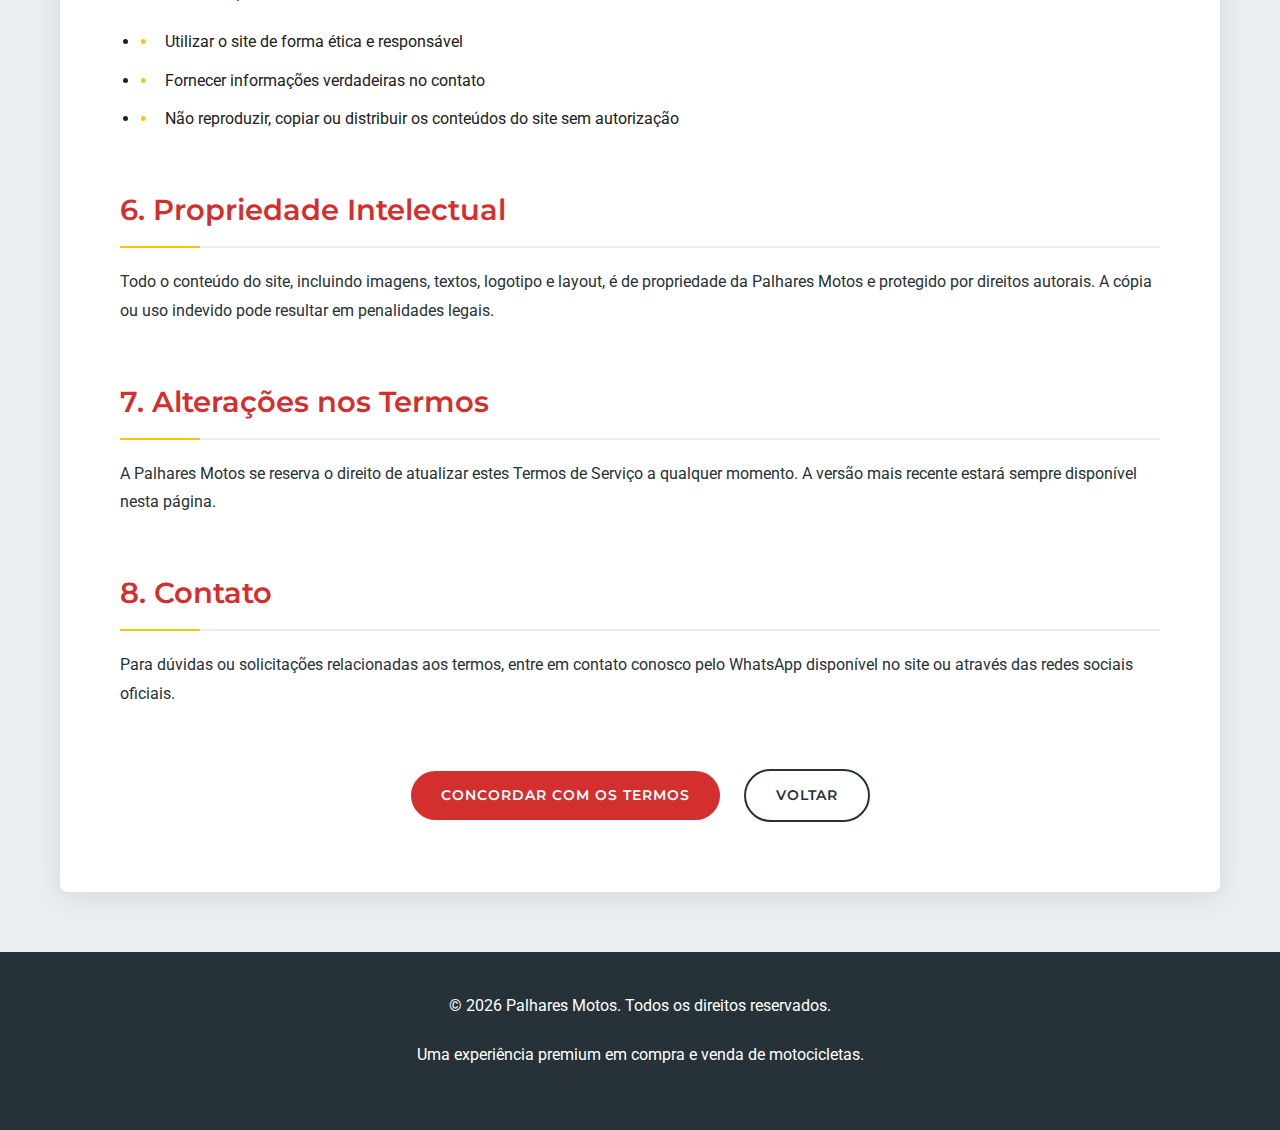
<file: termos de uso.html>
<!DOCTYPE html>
<html lang="pt-BR">
<head>
    <meta charset="UTF-8">
    <meta name="viewport" content="width=device-width, initial-scale=1.0">
    <title>Termos de Serviço | Palhares Motos</title>
    <link rel="preconnect" href="https://fonts.googleapis.com">
    <link rel="preconnect" href="https://fonts.gstatic.com" crossorigin>
    <link href="https://fonts.googleapis.com/css2?family=Montserrat:wght@300;400;600;700&family=Roboto:wght@300;400;500&display=swap" rel="stylesheet">
    <style>
        :root {
            --primary: #D32F2F;
            --primary-dark: #B71C1C;
            --secondary: #263238;
            --accent: #FFC107;
            --light: #ECEFF1;
            --dark: #212121;
            --gray: #607D8B;
            --white: #FFFFFF;
            --transition: all 0.3s cubic-bezier(0.25, 0.8, 0.25, 1);
        }

        * {
            margin: 0;
            padding: 0;
            box-sizing: border-box;
        }

        body {
            font-family: 'Roboto', sans-serif;
            line-height: 1.8;
            color: var(--dark);
            background-color: var(--light);
            overflow-x: hidden;
        }

        .legal-container {
            max-width: 1200px;
            margin: 0 auto;
            padding: 0 20px;
        }

        /* Hero Section */
        .legal-hero {
            background: linear-gradient(135deg, var(--secondary) 0%, var(--dark) 100%);
            color: var(--white);
            padding: 80px 0;
            position: relative;
            overflow: hidden;
        }

        .legal-hero::before {
            content: '';
            position: absolute;
            top: 0;
            left: 0;
            width: 100%;
            height: 100%;
            background: url('https://images.unsplash.com/photo-1558981806-ec527fa84c39?ixlib=rb-1.2.1&auto=format&fit=crop&w=1350&q=80') center/cover;
            opacity: 0.15;
            z-index: 0;
        }

        .legal-hero-content {
            position: relative;
            z-index: 1;
            text-align: center;
            max-width: 800px;
            margin: 0 auto;
        }

        .legal-hero h1 {
            font-family: 'Montserrat', sans-serif;
            font-size: 2.8rem;
            font-weight: 700;
            margin-bottom: 20px;
            text-transform: uppercase;
            letter-spacing: 1px;
        }

        .legal-hero p {
            font-size: 1.2rem;
            opacity: 0.9;
            margin-bottom: 30px;
        }

        .last-updated {
            display: inline-block;
            background-color: rgba(255, 255, 255, 0.1);
            padding: 8px 20px;
            border-radius: 50px;
            font-size: 0.9rem;
            margin-bottom: 30px;
        }

        /* Main Content */
        .legal-content {
            background-color: var(--white);
            box-shadow: 0 5px 30px rgba(0, 0, 0, 0.1);
            border-radius: 8px;
            padding: 60px;
            margin: -40px auto 60px;
            position: relative;
            z-index: 2;
        }

        @media (max-width: 768px) {
            .legal-content {
                padding: 30px;
                margin: -20px auto 40px;
            }
        }

        /* Article Styling */
        .legal-article {
            margin-bottom: 50px;
        }

        .legal-article h2 {
            font-family: 'Montserrat', sans-serif;
            color: var(--primary);
            font-size: 1.8rem;
            font-weight: 600;
            margin-bottom: 20px;
            padding-bottom: 10px;
            border-bottom: 2px solid var(--light);
            position: relative;
        }

        .legal-article h2::after {
            content: '';
            position: absolute;
            bottom: -2px;
            left: 0;
            width: 80px;
            height: 2px;
            background-color: var(--accent);
        }

        .legal-article p {
            margin-bottom: 20px;
            color: var(--secondary);
        }

        .legal-article ul {
            margin-bottom: 20px;
            padding-left: 20px;
        }

        .legal-article li {
            margin-bottom: 10px;
            position: relative;
            padding-left: 25px;
        }

        .legal-article li::before {
            content: '•';
            color: var(--accent);
            font-weight: bold;
            font-size: 1.2rem;
            position: absolute;
            left: 0;
            top: -2px;
        }

        .highlight {
            background-color: rgba(255, 193, 7, 0.2);
            padding: 0 5px;
            border-radius: 3px;
            font-weight: 500;
        }

        /* Footer */
        .legal-footer {
            text-align: center;
            padding: 40px 0;
            background-color: var(--secondary);
            color: var(--white);
        }

        .legal-footer p {
            margin-bottom: 20px;
        }

        .btn {
            display: inline-block;
            padding: 12px 30px;
            background-color: var(--primary);
            color: var(--white);
            border-radius: 50px;
            text-decoration: none;
            font-weight: 600;
            transition: var(--transition);
            border: none;
            cursor: pointer;
            font-family: 'Montserrat', sans-serif;
            text-transform: uppercase;
            letter-spacing: 1px;
            font-size: 0.9rem;
            margin: 10px;
        }

        .btn:hover {
            background-color: var(--primary-dark);
            transform: translateY(-2px);
            box-shadow: 0 5px 15px rgba(0, 0, 0, 0.2);
        }

        .btn-outline {
            background-color: transparent;
            border: 2px solid var(--white);
            color: var(--white);
        }

        .btn-outline:hover {
            background-color: var(--white);
            color: var(--secondary);
        }

        /* Animation */
        @keyframes fadeIn {
            from { opacity: 0; transform: translateY(20px); }
            to { opacity: 1; transform: translateY(0); }
        }

        .legal-article {
            animation: fadeIn 0.6s ease-out forwards;
        }

        .legal-article:nth-child(1) { animation-delay: 0.1s; }
        .legal-article:nth-child(2) { animation-delay: 0.2s; }
        .legal-article:nth-child(3) { animation-delay: 0.3s; }
        .legal-article:nth-child(4) { animation-delay: 0.4s; }
        .legal-article:nth-child(5) { animation-delay: 0.5s; }
        .legal-article:nth-child(6) { animation-delay: 0.6s; }
        .legal-article:nth-child(7) { animation-delay: 0.7s; }
        .legal-article:nth-child(8) { animation-delay: 0.8s; }

        /* Scroll Indicator */
        .scroll-indicator {
            position: fixed;
            top: 0;
            left: 0;
            height: 4px;
            background-color: var(--accent);
            z-index: 1000;
            transition: width 0.3s ease;
        }

        /* Back to Top Button */
        .back-to-top {
            position: fixed;
            bottom: 30px;
            right: 30px;
            width: 50px;
            height: 50px;
            background-color: var(--primary);
            color: var(--white);
            border-radius: 50%;
            display: flex;
            align-items: center;
            justify-content: center;
            cursor: pointer;
            opacity: 0;
            visibility: hidden;
            transition: var(--transition);
            z-index: 999;
            box-shadow: 0 2px 10px rgba(0, 0, 0, 0.2);
        }

        .back-to-top.visible {
            opacity: 1;
            visibility: visible;
        }

        .back-to-top:hover {
            background-color: var(--primary-dark);
            transform: translateY(-3px);
        }
    </style>
</head>
<body>
    <!-- Scroll Indicator -->
    <div class="scroll-indicator" id="scrollIndicator"></div>

    <!-- Hero Section -->
    <section class="legal-hero">
        <div class="legal-container">
            <div class="legal-hero-content">
                <h1>Termos de Serviço</h1>
                <div class="last-updated">Última atualização: 16 de maio de 2025</div>
                <p>Bem-vindo ao site da Palhares Motos! Ao acessar e utilizar nosso catálogo online, você concorda com os termos e condições abaixo.</p>
                <a href="#content" class="btn btn-outline">Ler Termos</a>
            </div>
        </div>
    </section>

    <!-- Main Content -->
    <main class="legal-container" id="content">
        <article class="legal-content">
            <section class="legal-article">
                <h2>1. Sobre o Site</h2>
                <p>O site da Palhares Motos tem como objetivo <span class="highlight">disponibilizar um catálogo online</span> das motos disponíveis em nossa loja física, para facilitar o acesso às informações e permitir que os clientes conheçam nossos produtos com praticidade.</p>
            </section>

            <section class="legal-article">
                <h2>2. Atendimento</h2>
                <p>Nosso atendimento é realizado de forma <span class="highlight">exclusiva e personalizada</span> via WhatsApp. Não realizamos vendas diretamente pelo site, mas disponibilizamos meios de contato para negociação, agendamento de visita e esclarecimento de dúvidas.</p>
            </section>

            <section class="legal-article">
                <h2>3. Informações dos Produtos</h2>
                <p>As informações contidas no catálogo — como fotos, descrição, ano, quilometragem e valores — são atualizadas com frequência, mas <span class="highlight">podem sofrer alterações sem aviso prévio</span>. É responsabilidade do cliente confirmar os dados diretamente com a equipe antes de fechar qualquer negociação.</p>
            </section>

            <section class="legal-article">
                <h2>4. Preços</h2>
                <p>Os preços apresentados no site são estimativas e <span class="highlight">podem variar conforme análise, negociação ou promoções na loja física</span>. Garantimos a transparência no processo, mas os valores só são confirmados no momento do atendimento com a equipe da Palhares Motos.</p>
            </section>

            <section class="legal-article">
                <h2>5. Responsabilidades</h2>
                <p>A Palhares Motos se compromete a:</p>
                <ul>
                    <li>Fornecer informações claras e verdadeiras sobre as motos anunciadas</li>
                    <li>Prestar atendimento cordial e transparente</li>
                    <li>Respeitar a privacidade dos dados fornecidos pelos visitantes</li>
                </ul>
                <p>O cliente se compromete a:</p>
                <ul>
                    <li>Utilizar o site de forma ética e responsável</li>
                    <li>Fornecer informações verdadeiras no contato</li>
                    <li>Não reproduzir, copiar ou distribuir os conteúdos do site sem autorização</li>
                </ul>
            </section>

            <section class="legal-article">
                <h2>6. Propriedade Intelectual</h2>
                <p>Todo o conteúdo do site, incluindo imagens, textos, logotipo e layout, é de propriedade da Palhares Motos e protegido por direitos autorais. A cópia ou uso indevido pode resultar em penalidades legais.</p>
            </section>

            <section class="legal-article">
                <h2>7. Alterações nos Termos</h2>
                <p>A Palhares Motos se reserva o direito de atualizar estes Termos de Serviço a qualquer momento. A versão mais recente estará sempre disponível nesta página.</p>
            </section>

            <section class="legal-article">
                <h2>8. Contato</h2>
                <p>Para dúvidas ou solicitações relacionadas aos termos, entre em contato conosco pelo WhatsApp disponível no site ou através das redes sociais oficiais.</p>
            </section>

            <div style="text-align: center; margin-top: 50px;">
                <a href="#" class="btn">Concordar com os Termos</a>
                <a href="javascript:history.back()" class="btn btn-outline" style="color: var(--secondary); border-color: var(--secondary);">Voltar</a>
            </div>
        </article>
    </main>

    <!-- Footer -->
    <footer class="legal-footer">
        <div class="legal-container">
            <p>© 2025 Palhares Motos. Todos os direitos reservados.</p>
            <p>Uma experiência premium em compra e venda de motocicletas.</p>
        </div>
    </footer>

    <!-- Back to Top Button -->
    <div class="back-to-top" id="backToTop">
        <svg xmlns="http://www.w3.org/2000/svg" width="24" height="24" viewBox="0 0 24 24" fill="none" stroke="currentColor" stroke-width="2" stroke-linecap="round" stroke-linejoin="round">
            <path d="M18 15l-6-6-6 6"/>
        </svg>
    </div>

    <script>
        // JavaScript Premium
        document.addEventListener('DOMContentLoaded', function() {
            // Scroll Indicator
            const scrollIndicator = document.getElementById('scrollIndicator');
            window.addEventListener('scroll', function() {
                const scrollTop = document.documentElement.scrollTop || document.body.scrollTop;
                const scrollHeight = document.documentElement.scrollHeight - document.documentElement.clientHeight;
                const scrolled = (scrollTop / scrollHeight) * 100;
                scrollIndicator.style.width = scrolled + '%';
            });

            // Back to Top Button
            const backToTop = document.getElementById('backToTop');
            window.addEventListener('scroll', function() {
                if (window.pageYOffset > 300) {
                    backToTop.classList.add('visible');
                } else {
                    backToTop.classList.remove('visible');
                }
            });

            backToTop.addEventListener('click', function() {
                window.scrollTo({
                    top: 0,
                    behavior: 'smooth'
                });
            });

            // Smooth Scrolling for Anchor Links
            document.querySelectorAll('a[href^="#"]').forEach(anchor => {
                anchor.addEventListener('click', function(e) {
                    e.preventDefault();
                    const targetId = this.getAttribute('href');
                    if (targetId === '#') return;
                    
                    const targetElement = document.querySelector(targetId);
                    if (targetElement) {
                        window.scrollTo({
                            top: targetElement.offsetTop - 100,
                            behavior: 'smooth'
                        });
                    }
                });
            });

            // Update Year in Footer
            const yearElement = document.querySelector('.legal-footer p');
            if (yearElement) {
                const currentYear = new Date().getFullYear();
                yearElement.textContent = yearElement.textContent.replace('2025', currentYear);
            }

            // Animation on Scroll
            const animateOnScroll = function() {
                const articles = document.querySelectorAll('.legal-article');
                articles.forEach(article => {
                    const articlePosition = article.getBoundingClientRect().top;
                    const screenPosition = window.innerHeight / 1.2;
                    
                    if (articlePosition < screenPosition) {
                        article.style.animationPlayState = 'running';
                    }
                });
            };

            // Run once on load
            animateOnScroll();
            
            // Run on scroll
            window.addEventListener('scroll', animateOnScroll);
        });
    </script>
</body>
</html>
</file>
<file: Palhares motos – Agencia Tráfego Mestre_files/widget-social-icons.min.css>
/*! elementor - v3.28.0 - 22-04-2025 */
.elementor-widget-social-icons.elementor-grid-0 .elementor-widget-container,.elementor-widget-social-icons.elementor-grid-0:not(:has(.elementor-widget-container)),.elementor-widget-social-icons.elementor-grid-mobile-0 .elementor-widget-container,.elementor-widget-social-icons.elementor-grid-mobile-0:not(:has(.elementor-widget-container)),.elementor-widget-social-icons.elementor-grid-tablet-0 .elementor-widget-container,.elementor-widget-social-icons.elementor-grid-tablet-0:not(:has(.elementor-widget-container)){font-size:0;line-height:1}.elementor-widget-social-icons:not(.elementor-grid-0):not(.elementor-grid-tablet-0):not(.elementor-grid-mobile-0) .elementor-grid{display:inline-grid}.elementor-widget-social-icons .elementor-grid{grid-column-gap:var(--grid-column-gap,5px);grid-row-gap:var(--grid-row-gap,5px);grid-template-columns:var(--grid-template-columns);justify-content:var(--justify-content,center);justify-items:var(--justify-content,center)}.elementor-icon.elementor-social-icon{font-size:var(--icon-size,25px);height:calc(var(--icon-size, 25px) + 2 * var(--icon-padding, .5em));line-height:var(--icon-size,25px);width:calc(var(--icon-size, 25px) + 2 * var(--icon-padding, .5em))}.elementor-social-icon{--e-social-icon-icon-color:#fff;align-items:center;background-color:#69727d;cursor:pointer;display:inline-flex;justify-content:center;text-align:center}.elementor-social-icon i{color:var(--e-social-icon-icon-color)}.elementor-social-icon svg{fill:var(--e-social-icon-icon-color)}.elementor-social-icon:last-child{margin:0}.elementor-social-icon:hover{color:#fff;opacity:.9}.elementor-social-icon-android{background-color:#a4c639}.elementor-social-icon-apple{background-color:#999}.elementor-social-icon-behance{background-color:#1769ff}.elementor-social-icon-bitbucket{background-color:#205081}.elementor-social-icon-codepen{background-color:#000}.elementor-social-icon-delicious{background-color:#39f}.elementor-social-icon-deviantart{background-color:#05cc47}.elementor-social-icon-digg{background-color:#005be2}.elementor-social-icon-dribbble{background-color:#ea4c89}.elementor-social-icon-elementor{background-color:#d30c5c}.elementor-social-icon-envelope{background-color:#ea4335}.elementor-social-icon-facebook,.elementor-social-icon-facebook-f{background-color:#3b5998}.elementor-social-icon-flickr{background-color:#0063dc}.elementor-social-icon-foursquare{background-color:#2d5be3}.elementor-social-icon-free-code-camp,.elementor-social-icon-freecodecamp{background-color:#006400}.elementor-social-icon-github{background-color:#333}.elementor-social-icon-gitlab{background-color:#e24329}.elementor-social-icon-globe{background-color:#69727d}.elementor-social-icon-google-plus,.elementor-social-icon-google-plus-g{background-color:#dd4b39}.elementor-social-icon-houzz{background-color:#7ac142}.elementor-social-icon-instagram{background-color:#262626}.elementor-social-icon-jsfiddle{background-color:#487aa2}.elementor-social-icon-link{background-color:#818a91}.elementor-social-icon-linkedin,.elementor-social-icon-linkedin-in{background-color:#0077b5}.elementor-social-icon-medium{background-color:#00ab6b}.elementor-social-icon-meetup{background-color:#ec1c40}.elementor-social-icon-mixcloud{background-color:#273a4b}.elementor-social-icon-odnoklassniki{background-color:#f4731c}.elementor-social-icon-pinterest{background-color:#bd081c}.elementor-social-icon-product-hunt{background-color:#da552f}.elementor-social-icon-reddit{background-color:#ff4500}.elementor-social-icon-rss{background-color:#f26522}.elementor-social-icon-shopping-cart{background-color:#4caf50}.elementor-social-icon-skype{background-color:#00aff0}.elementor-social-icon-slideshare{background-color:#0077b5}.elementor-social-icon-snapchat{background-color:#fffc00}.elementor-social-icon-soundcloud{background-color:#f80}.elementor-social-icon-spotify{background-color:#2ebd59}.elementor-social-icon-stack-overflow{background-color:#fe7a15}.elementor-social-icon-steam{background-color:#00adee}.elementor-social-icon-stumbleupon{background-color:#eb4924}.elementor-social-icon-telegram{background-color:#2ca5e0}.elementor-social-icon-threads{background-color:#000}.elementor-social-icon-thumb-tack{background-color:#1aa1d8}.elementor-social-icon-tripadvisor{background-color:#589442}.elementor-social-icon-tumblr{background-color:#35465c}.elementor-social-icon-twitch{background-color:#6441a5}.elementor-social-icon-twitter{background-color:#1da1f2}.elementor-social-icon-viber{background-color:#665cac}.elementor-social-icon-vimeo{background-color:#1ab7ea}.elementor-social-icon-vk{background-color:#45668e}.elementor-social-icon-weibo{background-color:#dd2430}.elementor-social-icon-weixin{background-color:#31a918}.elementor-social-icon-whatsapp{background-color:#25d366}.elementor-social-icon-wordpress{background-color:#21759b}.elementor-social-icon-x-twitter{background-color:#000}.elementor-social-icon-xing{background-color:#026466}.elementor-social-icon-yelp{background-color:#af0606}.elementor-social-icon-youtube{background-color:#cd201f}.elementor-social-icon-500px{background-color:#0099e5}
</file>
<file: Palhares motos – Agencia Tráfego Mestre_files/e-animation-grow.min.css>
.elementor-animation-grow{transition-duration:.3s;transition-property:transform}.elementor-animation-grow:active,.elementor-animation-grow:focus,.elementor-animation-grow:hover{transform:scale(1.1)}
</file>
<file: Palhares motos – Agencia Tráfego Mestre_files/sticky.min.css>
.elementor-sticky--active{z-index:99}.elementor-sticky__spacer .e-n-menu .e-n-menu-content{display:none}.e-con.elementor-sticky--active{z-index:var(--z-index,99)}
</file>
